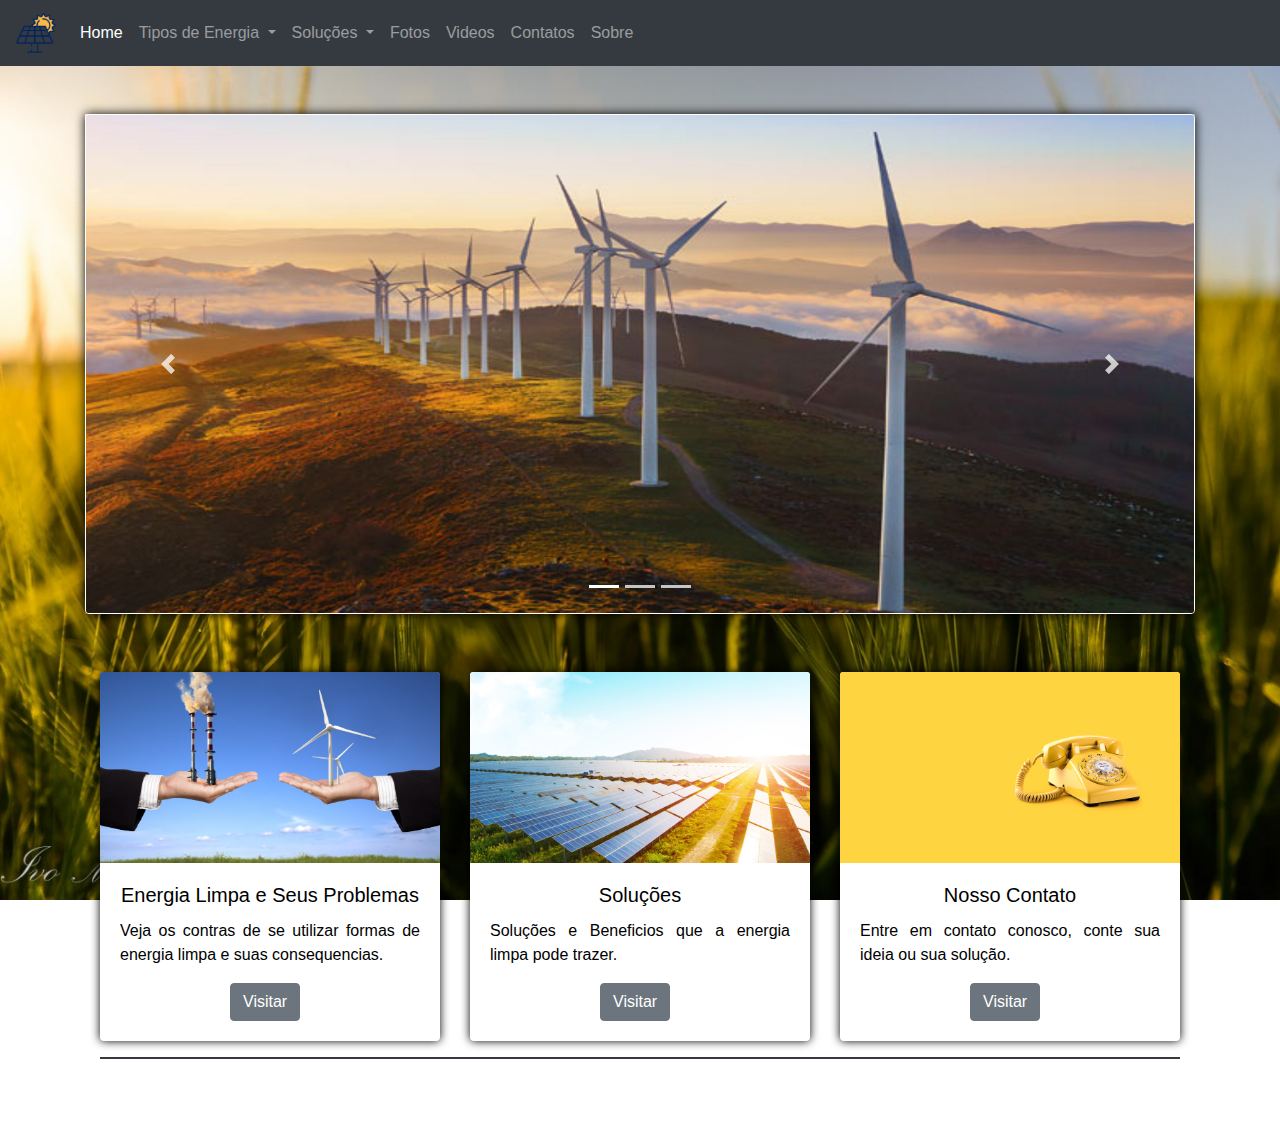
<file: index.html>
<!DOCTYPE html>
<html lang="pt-br">

<head>
  <meta charset="UTF-8">
  <meta name="description" content="Aqui você irá encontrar...">
  <meta name="keywords" content="Todos os Tipos de energia limpa">
  <link rel="stylesheet" href="css/bootstrap.min.css">

  <title>Energia Limpa e Acessível</title>

  <link rel="icon" href="imagens/energia.png">
  <link rel="stylesheet" type="text/css" href="css/estilo.css">
  
</head>

<body>
  <header>
    <nav class="navbar navbar-expand-lg navbar-dark bg-dark">

      <a class="navbar-brand" href="#">
        <img class="img_logo" src="imagens/energia.png" style="width:40px">
      </a>

      <button class="navbar-toggler" type="button" data-toggle="collapse" data-target="#conteudoNavbarSuportado"
        aria-controls="conteudoNavbarSuportado" aria-expanded="false" aria-label="Alterna navegação">
        <span class="navbar-toggler-icon"></span>
      </button>

      <div class="collapse navbar-collapse" id="conteudoNavbarSuportado">
        <ul class="navbar-nav mr-auto">
          <li class="nav-item active">
            <a class="nav-link" href="index.html">Home <span class="sr-only">(página atual)</span></a>
          </li>

          <li class="nav-item dropdown">
            <a class="nav-link dropdown-toggle" href="#" id="navbarDropdown" role="button" data-toggle="dropdown"
              aria-haspopup="true" aria-expanded="false">
              Tipos de Energia
            </a>
            <div class="dropdown-menu" aria-labelledby="navbarDropdown">
              <a class="dropdown-item" href="eolica.html">Eolica</a>
              <a class="dropdown-item" href="solar.html">Solar</a>
              <a class="dropdown-item" href="maremotriz.html">Maremotriz</a>
              <a class="dropdown-item" href="hidraulica.html">Hidraulica</a>
              <a class="dropdown-item" href="nuclear.html">Nuclear</a>
              <a class="dropdown-item" href="biogas.html">Biogás e Biocombustível</a>
            </div>
          </li>

          <li class="nav-item dropdown">
            <a class="nav-link dropdown-toggle" href="#" id="navbarDropdown" role="button" data-toggle="dropdown"
              aria-haspopup="true" aria-expanded="false">
              Soluções
            </a>
            <div class="dropdown-menu" aria-labelledby="navbarDropdown">
              <a class="dropdown-item" href="problemas.html">Problemas</a>
              <a class="dropdown-item" href="solucoes.html">Soluções Energia Limpa</a>
            </div>
          </li>

          <li class="nav-item">
            <a class="nav-link" href="fotos2.html">Fotos</a>
          </li>

          <li class="nav-item">
            <a class="nav-link" href="videos2.html">Videos</a>
          </li>

          <li class="nav-item">
            <a class="nav-link" href="contato.html">Contatos</a>
          </li>

          <li class="nav-item">
            <a class="nav-link" href="sobre.html">Sobre</a>
          </li>
        </ul>
      </div>
    </nav>
  </header>

  <br><br>
  <div class="container">
    <div class="container-fluid" >
      <div id="demo" class="carousel slide" data-ride="carousel">
        <ul class="carousel-indicators">
          <li data-target="#demo" data-slide-to="0" class="active"></li>
          <li data-target="#demo" data-slide-to="1"></li>
          <li data-target="#demo" data-slide-to="2"></li>
        </ul>

        <div id="carouselExampleIndicators" class="carousel slide" data-ride="carousel">
          <ol class="carousel-indicators">
            <li data-target="#carouselExampleIndicators" data-slide-to="0" class="active"></li>
            <li data-target="#carouselExampleIndicators" data-slide-to="1"></li>
            <li data-target="#carouselExampleIndicators" data-slide-to="2"></li>
          </ol>
          <div class="carousel-inner">
            <div class="carousel-item active">
              <img class="d-block w-100 rounded border border-white" src="imagens/eolica.jpg" alt="" title=""
                style="max-height: 500px">
            </div>
            <div class="carousel-item">
              <img class="d-block w-100 rounded border border-white" src="imagens/hidraulica.jpg" alt="" title=""
                style="max-height: 500px">
            </div>
            <div class="carousel-item">
              <img class="d-block w-100 rounded border border-white" src="imagens/solar.jpg" alt="" title=""
                style="max-height: 500px">
            </div>
          </div>
          <a class="carousel-control-prev" href="#carouselExampleIndicators" role="button" data-slide="prev">
            <span class="carousel-control-prev-icon" aria-hidden="true"></span>
            <span class="sr-only">Anterior</span>
          </a>
          <a class="carousel-control-next" href="#carouselExampleIndicators" role="button" data-slide="next">
            <span class="carousel-control-next-icon" aria-hidden="true"></span>
            <span class="sr-only">Próximo</span>
          </a>
        </div>

        <!-- Left and right controls -->
        <a class="carousel-control-prev" href="#demo" data-slide="prev">
          <span class="carousel-control-prev-icon"></span>
        </a>
        <a class="carousel-control-next" href="#demo" data-slide="next">
          <span class="carousel-control-next-icon"></span>
        </a>
      </div>
    </div>

    <br><br>

    <div class="container">
      <div class="card-deck">
        <div class="card" style="width: 18rem;">
          <img class="card-img-top" src="imagens/energia3.jpg" alt="Imagem de capa do card">
          <div class="card-body">
            <h5 class="card-title">Energia Limpa e Seus Problemas</h5>
            <p class="card-text">Veja os contras de se utilizar formas de energia limpa e suas consequencias.</p>

            <div class="row">
              <div class="col-sm-4"></div>
              <div class="col-sm-4">
                <a href="problemas.html" class="btn btn-secondary">Visitar</a>
              </div>
              <div class="col-sm-4"></div>
            </div>

          </div>
        </div>

        <div class="card" style="width: 18rem;">
          <img class="card-img-top" src="imagens/energia5.jfif" alt="Imagem de capa do card">
          <div class="card-body">
            <h5 class="card-title">Soluções</h5>
            <p class="card-text">Soluções e Beneficios que a energia limpa pode trazer.</p>

            <div class="row">
              <div class="col-sm-4"></div>
              <div class="col-sm-4">
                <a href="solucoes.html" class="btn btn-secondary">Visitar</a>
              </div>
              <div class="col-sm-4"></div>
            </div>

          </div>
        </div>

        <div class="card" style="width: 18rem;">
          <img class="card-img-top" src="imagens/contato1.jpg" alt="Imagem de capa do card">
          <div class="card-body">
            <h5 class="card-title">Nosso Contato</h5>
            <p class="card-text">Entre em contato conosco, conte sua ideia ou sua solução.</p>

            <div class="row">
              <div class="col-sm-4"></div>
              <div class="col-sm-4">
                <a href="contato.html" class="btn btn-secondary">Visitar</a>
              </div>
              <div class="col-sm-4"></div>
            </div>

          </div>
        </div>
      </div>

        <footer class="rodape">
          <hr class="line">
            <p>Desenvolvido pelo Grupo Streamarq - ENERGIA LIMPA E ACESSÍVEL</p>  
            <br>  
            <script src="js/jquery.js"></script>
            <script src="js/popper.js"></script>
            <script src="js/bootstrap.min.js"></script>        
        </footer>
    </div>
  </div>

</body>

</html>
</file>
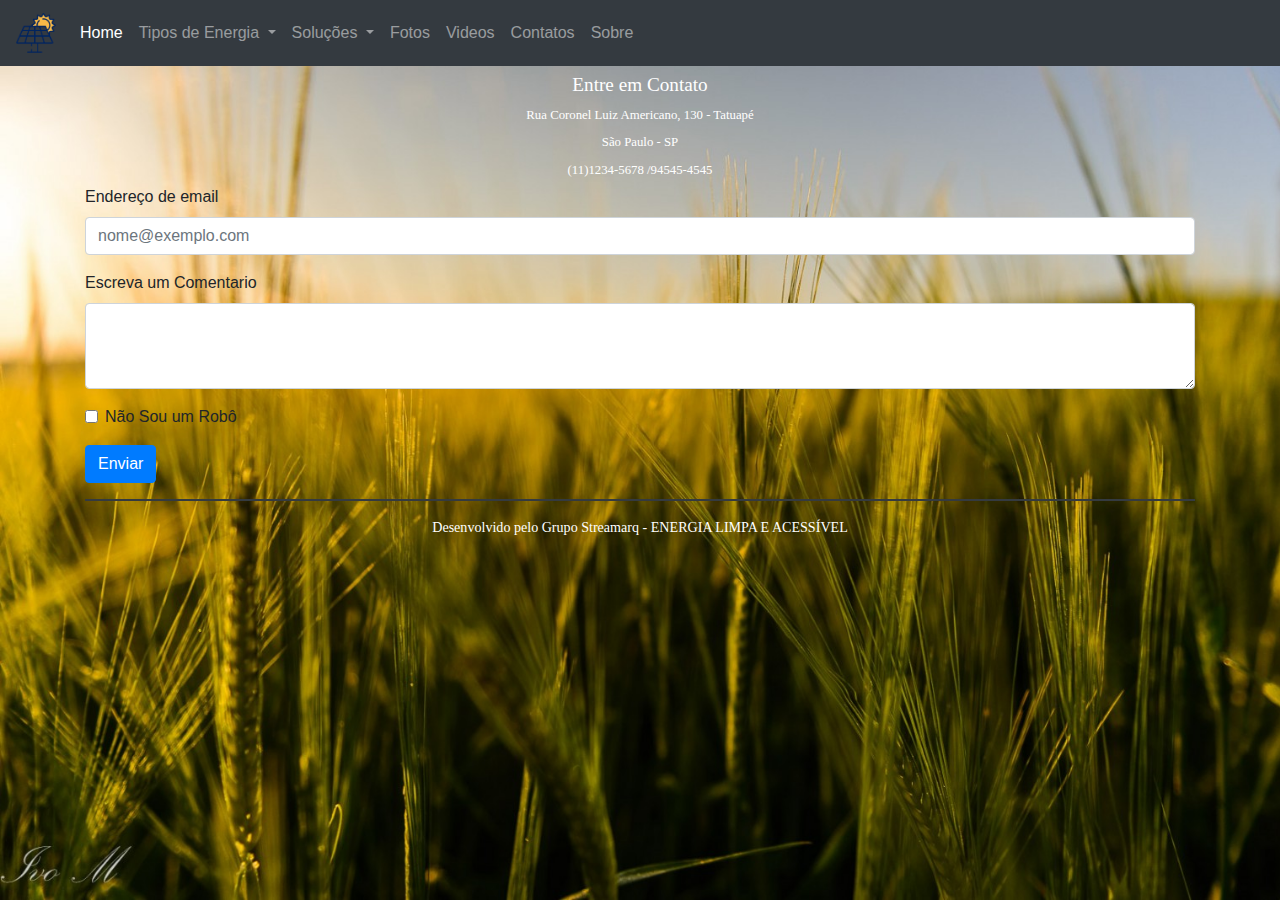
<file: contato.html>
<!DOCTYPE html>
<html lang="pt-br">

	<head>
		<meta charset="UTF-8">
		<meta name="description" content="Contato">
		<meta name="keywords" content="">
    <link rel="stylesheet" href="css/bootstrap.min.css">
    
		<title>Contato</title>

		<link rel="icon" href="imagens/energia.png">
    <link rel="stylesheet" type="text/css" href="css/estilo.css">
    <link rel="stylesheet" type="text/css" href="css/biogas.css">
  </head>
  
	<body>
    <header>
      <nav class="navbar navbar-expand-lg navbar-dark bg-dark">

        <a class="navbar-brand" href="#">
        <img class="img_logo" src="imagens/energia.png" style="width:40px">
        </a>

        <button class="navbar-toggler" type="button" data-toggle="collapse" data-target="#conteudoNavbarSuportado" aria-controls="conteudoNavbarSuportado" aria-expanded="false" aria-label="Alterna navegação">
        <span class="navbar-toggler-icon"></span>
        </button>
      
        <div class="collapse navbar-collapse" id="conteudoNavbarSuportado">
          <ul class="navbar-nav mr-auto">
            <li class="nav-item active">
              <a class="nav-link" href="index.html">Home <span class="sr-only">(página atual)</span></a>
            </li>
            
            <li class="nav-item dropdown">
              <a class="nav-link dropdown-toggle" href="#" id="navbarDropdown" role="button" data-toggle="dropdown" aria-haspopup="true" aria-expanded="false">
                Tipos de Energia
              </a>
              <div class="dropdown-menu" aria-labelledby="navbarDropdown">
                <a class="dropdown-item" href="eolica.html">Eolica</a>
                <a class="dropdown-item" href="solar.html">Solar</a>
                <a class="dropdown-item" href="maremotriz.html">Maremotriz</a>
                <a class="dropdown-item" href="hidraulica.html">Hidraulica</a>
                <a class="dropdown-item" href="nuclear.html">Nuclear</a>
                <a class="dropdown-item" href="biogas.html">Biogás e Biocombustível</a>
              </div>
            </li>

            <li class="nav-item dropdown">
                <a class="nav-link dropdown-toggle" href="#" id="navbarDropdown" role="button" data-toggle="dropdown" aria-haspopup="true" aria-expanded="false">
                  Soluções
                </a>
                <div class="dropdown-menu" aria-labelledby="navbarDropdown">
                  <a class="dropdown-item" href="problemas.html">Problemas</a>
                <a class="dropdown-item" href="solucoes.html">Soluções Energia Limpa</a>
                </div>
              </li>
            
            <li class="nav-item">
                <a class="nav-link" href="fotos2.html">Fotos</a>
            </li>

            <li class="nav-item">
                <a class="nav-link" href="videos2.html">Videos</a>
            </li>

            <li class="nav-item">
              <a class="nav-link" href="contato.html">Contatos</a>
            </li>

            <li class="nav-item">
              <a class="nav-link" href="sobre.html">Sobre</a>
            </li>
          </ul>
        </div>
      </nav>
    </header>

    <h4>Entre em Contato</h4>
    <h6>Rua Coronel Luiz Americano, 130 - Tatuapé</h6>
    <h6>São Paulo - SP</h6>
    <h6>(11)1234-5678 /94545-4545</h6>
    <form>
      <div class="container">
        <form>
          <div class="form-group">
            <label for="exampleFormControlInput1">Endereço de email</label>
            <input type="email" class="form-control" id="exampleFormControlInput1" placeholder="nome@exemplo.com">
          </div>

          <div class="form-group">
            <label for="exampleFormControlTextarea1">Escreva um Comentario</label>
            <textarea class="form-control" id="exampleFormControlTextarea1" rows="3"></textarea>
          </div>
          <div class="form-group form-check">
            <input type="checkbox" class="form-check-input" id="exampleCheck1">
            <label class="form-check-label" for="exampleCheck1">Não Sou um Robô</label>
          </div>
          <button type="submit" class="btn btn-primary">Enviar</button>
        </form>
    </form>
  
    <footer class="rodape">
        <hr class="line">
        <p>Desenvolvido pelo Grupo Streamarq - ENERGIA LIMPA E ACESSÍVEL</p>
        <script src="js/jquery.js"></script>
        <script src="js/popper.js"></script>
        <script src="js/bootstrap.min.js"></script>       
      </footer>
    
	</body>
</html>
</file>
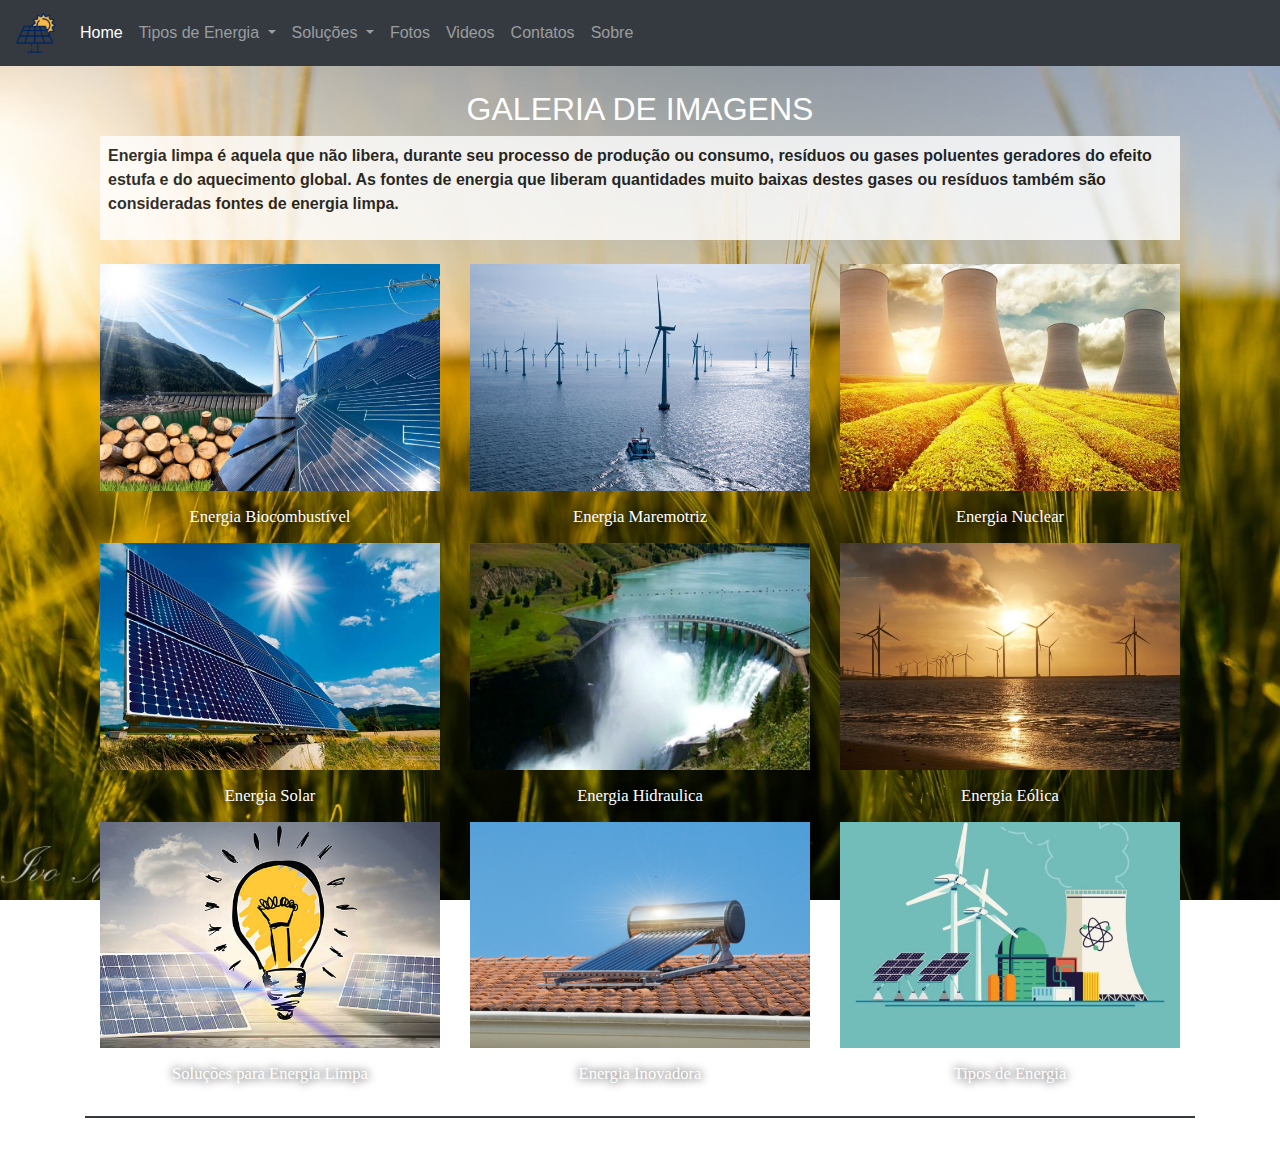
<file: fotos2.html>
<!DOCTYPE html>
<html lang="pt-br">

<head>
  <meta charset="UTF-8">
  <meta name="description" content="ENERGIA LIMPA E ACESSÍVEL">
  <meta name="keywords" content="">
  <link rel="stylesheet" href="css/bootstrap.min.css">

  <title>ENERGIA LIMPA E ACESSÍVEL</title>

  <link rel="icon" href="imagens/energia.png">
  <link rel="stylesheet" type="text/css" href="css/estilo.css">
</head>

<body>
  <header>
    <nav class="navbar navbar-expand-lg navbar-dark bg-dark">

      <a class="navbar-brand" href="#">
        <img class="img_logo" src="imagens/energia.png" style="width:40px">
      </a>

      <button class="navbar-toggler" type="button" data-toggle="collapse" data-target="#conteudoNavbarSuportado"
        aria-controls="conteudoNavbarSuportado" aria-expanded="false" aria-label="Alterna navegação">
        <span class="navbar-toggler-icon"></span>
      </button>

      <div class="collapse navbar-collapse" id="conteudoNavbarSuportado">
        <ul class="navbar-nav mr-auto">
          <li class="nav-item active">
            <a class="nav-link" href="index.html">Home <span class="sr-only">(página atual)</span></a>
          </li>

          <li class="nav-item dropdown">
            <a class="nav-link dropdown-toggle" href="#" id="navbarDropdown" role="button" data-toggle="dropdown"
              aria-haspopup="true" aria-expanded="false">
              Tipos de Energia
            </a>
            <div class="dropdown-menu" aria-labelledby="navbarDropdown">
              <a class="dropdown-item" href="eolica.html">Eolica</a>
              <a class="dropdown-item" href="solar.html">Solar</a>
              <a class="dropdown-item" href="maremotriz.html">Maremotriz</a>
              <a class="dropdown-item" href="hidraulica.html">Hidraulica</a>
              <a class="dropdown-item" href="nuclear.html">Nuclear</a>
              <a class="dropdown-item" href="biogas.html">Biogás e Biocombustível</a>
          </li>

          <li class="nav-item dropdown">
            <a class="nav-link dropdown-toggle" href="#" id="navbarDropdown" role="button" data-toggle="dropdown"
              aria-haspopup="true" aria-expanded="false">
              Soluções
            </a>
            <div class="dropdown-menu" aria-labelledby="navbarDropdown">
              <a class="dropdown-item" href="problemas.html">Problemas</a>
              <a class="dropdown-item" href="solucoes.html">Soluções Energia Limpa</a>
            </div>
          </li>

          <li class="nav-item">
            <a class="nav-link" href="fotos2.html">Fotos</a>
          </li>

          <li class="nav-item">
            <a class="nav-link" href="videos2.html">Videos</a>
          </li>

          <li class="nav-item">
            <a class="nav-link" href="contato.html">Contatos</a>
          </li>

          <li class="nav-item">
            <a class="nav-link" href="sobre.html">Sobre</a>
          </li>
        </ul>
      </div>
    </nav>
  </header>

  <br>

  <div class="container">
    <div class="container">
      <h2 class="text-center">GALERIA DE IMAGENS</h2>
      <span class="d-block p-2 bg-white text-black boards">

        <p>
          <b>
            Energia limpa é aquela que não libera, durante seu processo de produção ou consumo, resíduos ou gases
            poluentes geradores do efeito estufa e do aquecimento global. As fontes de energia que liberam quantidades
            muito
            baixas destes gases ou resíduos também são consideradas fontes de energia limpa.
          </b>
        </p>

      </span>
      <br>
      <div class="row">
        <div class="col-md-4">
          <div class="thumbnail">

            <img src="imagens/energia_biocombustivel.jpg" alt="Lights" style="width:100%">
            <div class="caption">

              <p>
                <h3 id="foto">Energia Biocombustível</h3>
              </p>
            </div>

          </div>
        </div>
        <div class="col-md-4">
          <div class="thumbnail">

            <img src="imagens/energia_maremotriz.jpg" alt="Nature" style="width:100%">
            <div class="caption">
              <p>
                <h3 id="foto">Energia Maremotriz</h3>
              </p>

            </div>

          </div>
        </div>
        <div class="col-md-4">
          <div class="thumbnail">

            <img src="imagens/energia_nuclear.jpg" alt="Fjords" style="width:100%">
            <div class="caption">
              <p>
                <h3 id="foto">Energia Nuclear</h3>
              </p>

            </div>
          </div>
        </div>
      </div>
    </div>


    <div class="container">

      <div class="row">
        <div class="col-md-4">
          <div class="thumbnail">

            <img src="imagens/energia_solar.jpg" alt="Lights" style="width:100%">
            <div class="caption">
              <p>
                <h3 id="foto">Energia Solar</h3>
              </p>

            </div>

          </div>
        </div>
        <div class="col-md-4">
          <div class="thumbnail">

            <img src="imagens/energia_hidraulica.jpg" alt="Nature" style="width:100%">
            <div class="caption">
              <p>
                <h3 id="foto">Energia Hidraulica</h3>
              </p>

            </div>

          </div>
        </div>
        <div class="col-md-4">
          <div class="thumbnail">

            <img src="imagens/eolica_galeria.jpg" alt="Fjords" style="width:100%">
            <div class="caption">
              <p>
                <h3 id="foto">Energia Eólica</h3>
              </p>

            </div>
          </div>
        </div>
      </div>
    </div>


    <div class="container">
      <div class="row">
        <div class="col-md-4">
          <div class="thumbnail">

            <img src="imagens/energia_1.jpg" alt="Lights" style="width:100%">
            <div class="caption">
              <p>
                <h3 id="foto">Soluções para Energia Limpa</h3>
              </p>

            </div>

          </div>
        </div>

        <div class="col-md-4">
          <div class="thumbnail">

            <img src="imagens/energia_2.png" alt="Nature" style="width:100%">
            <div class="caption">
              <p>
                <h3 id="foto">Energia Inovadora</h3>
              </p>

            </div>

          </div>
        </div>

        <div class="col-md-4">
          <div class="thumbnail">

            <img src="imagens/energia_3.jpeg" alt="Fjords" style="width:100%">
            <div class="caption">
              <p>
                <h3 id="foto">Tipos de Energia</h3>
              </p>
            </div>
          </div>
        </div>
      </div>
    </div>

    <footer>
      <hr class="line">
      <p>Desenvolvido pelo Grupo Streamarq - ENERGIA LIMPA E ACESSÍVEL</p>
      <script src="js/jquery.js"></script>
      <script src="js/popper.js"></script>
      <script src="js/bootstrap.min.js"></script>
    </footer>
  </div>

</body>

</html>
</file>
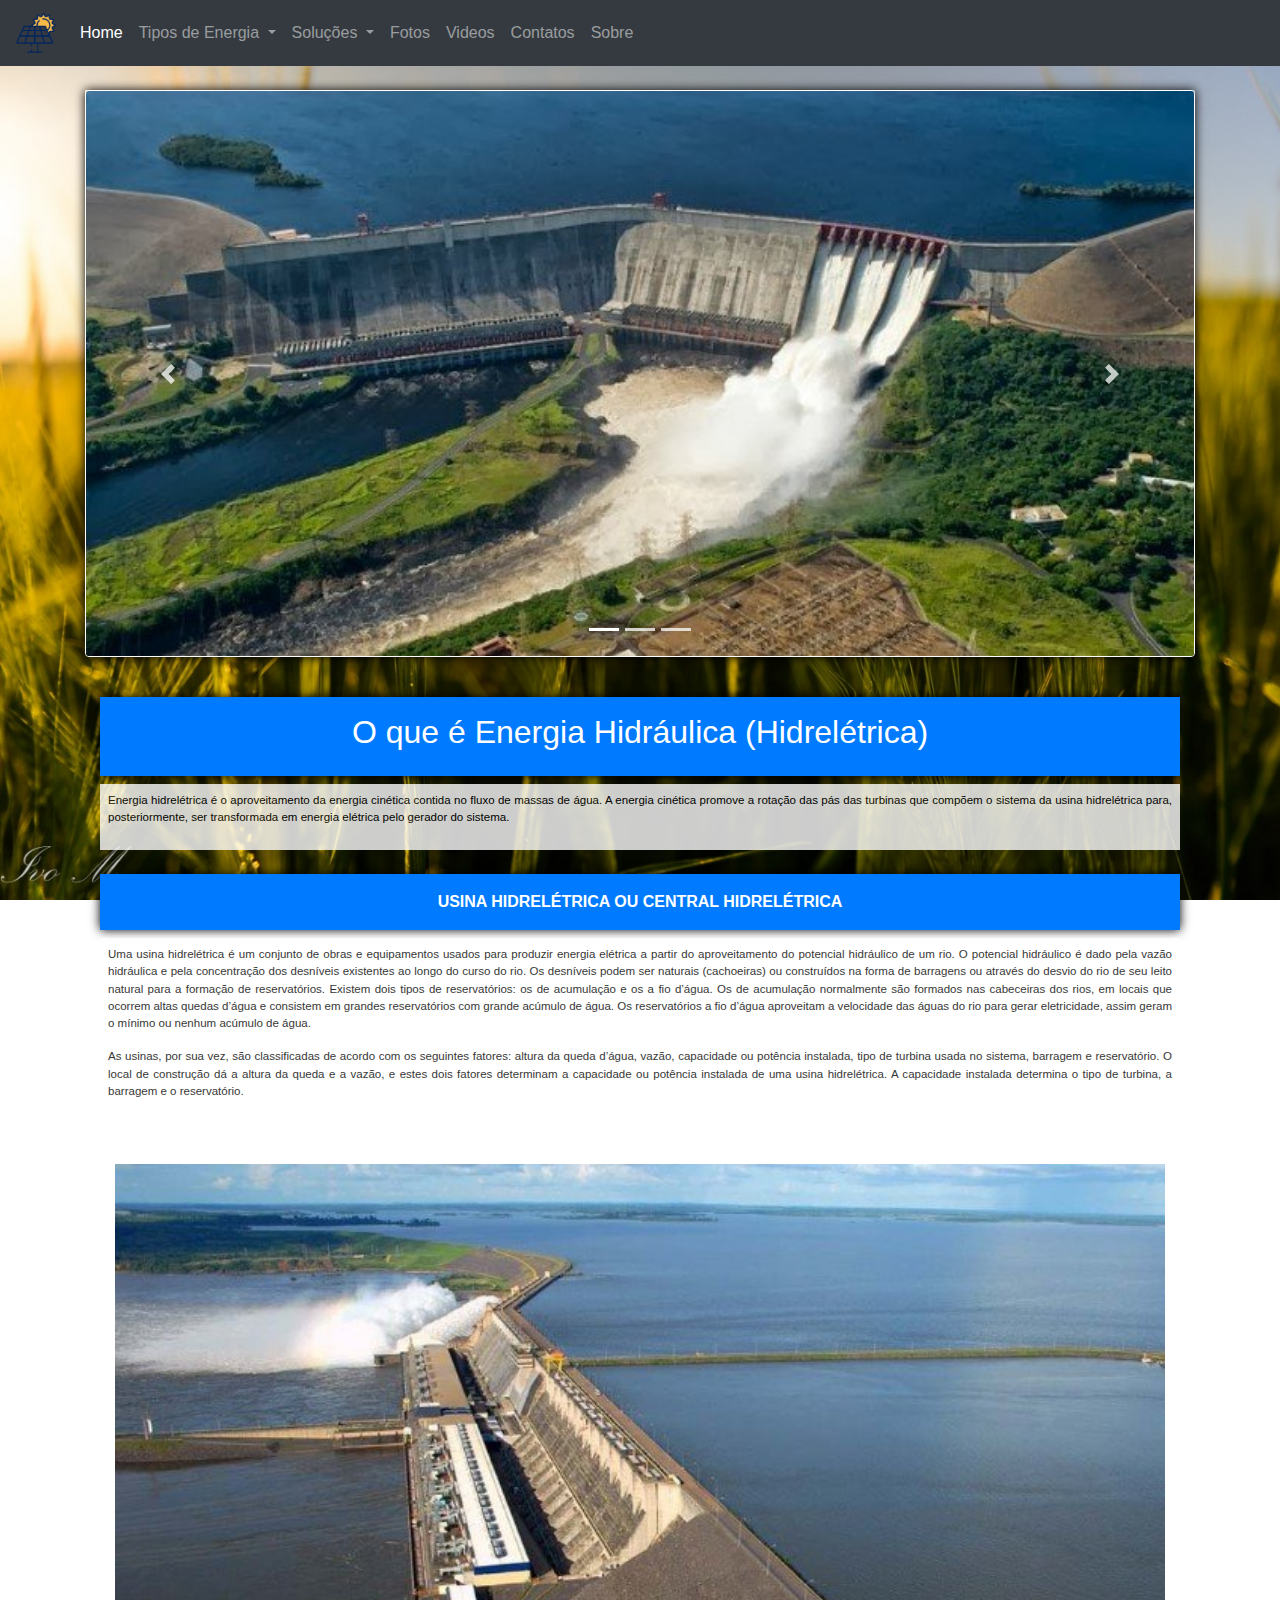
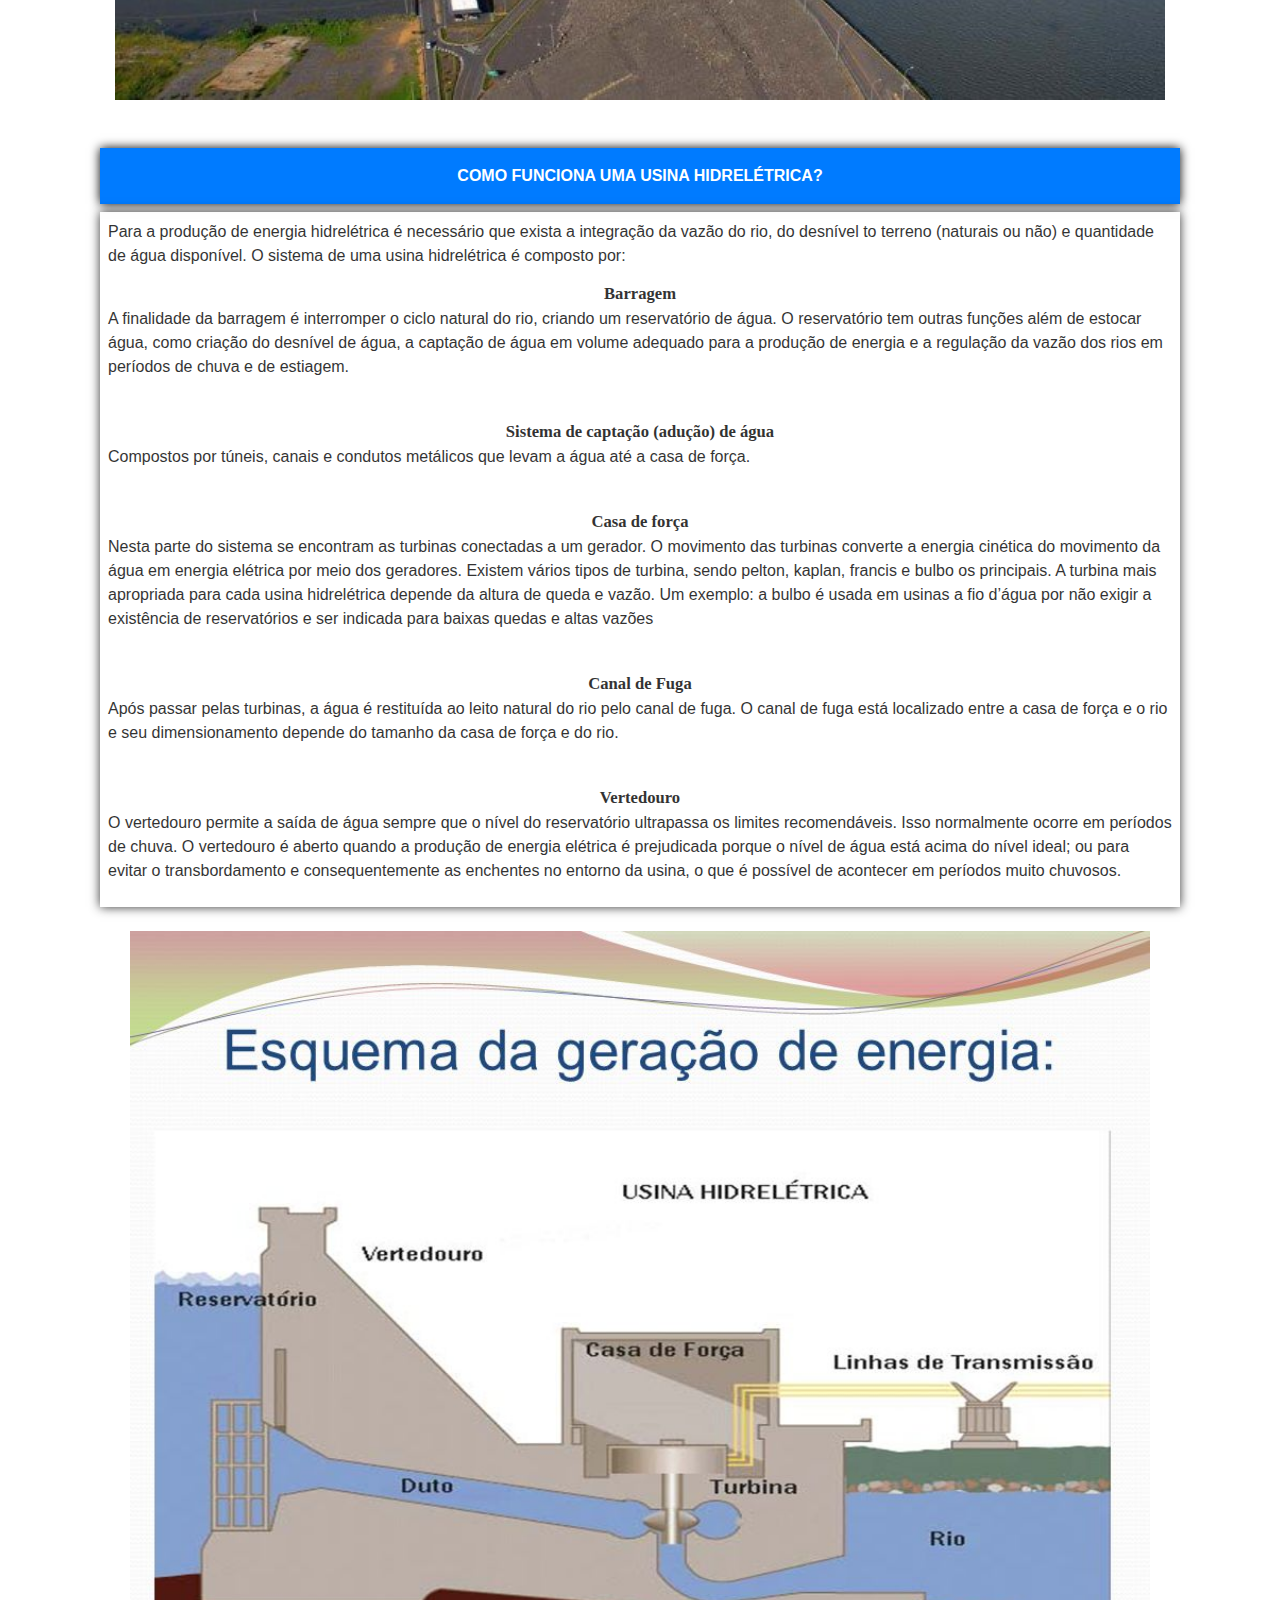
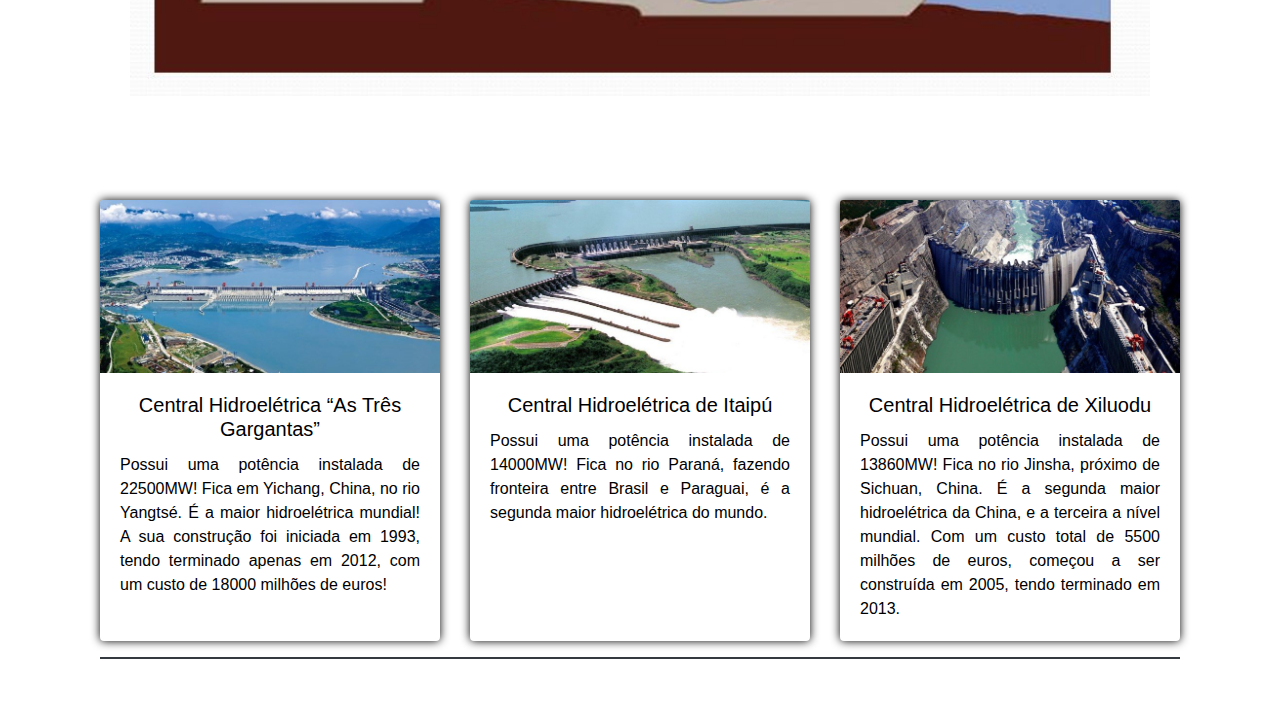
<file: hidraulica.html>
<!DOCTYPE html>
<html lang="pt-br">

<head>
  <meta charset="UTF-8">
  <meta name="description" content="ENERGIA LIMPA E ACESSÍVEL">
  <meta name="keywords" content="">
  <link rel="stylesheet" href="css/bootstrap.min.css">

  <title>ENERGIA LIMPA E ACESSÍVEL</title>

  <link rel="icon" href="imagens/energia.png">
  <link rel="stylesheet" type="text/css" href="css/estilo.css">
</head>

<body>
  <header>

    <nav class="navbar navbar-expand-lg navbar-dark bg-dark">

      <a class="navbar-brand" href="#">
        <img class="img_logo" src="imagens/energia.png" style="width:40px">
      </a>

      <button class="navbar-toggler" type="button" data-toggle="collapse" data-target="#conteudoNavbarSuportado"
        aria-controls="conteudoNavbarSuportado" aria-expanded="false" aria-label="Alterna navegação">
        <span class="navbar-toggler-icon"></span>
      </button>

      <div class="collapse navbar-collapse" id="conteudoNavbarSuportado">
        <ul class="navbar-nav mr-auto">
          <li class="nav-item active">
            <a class="nav-link" href="index.html">Home <span class="sr-only">(página atual)</span></a>
          </li>

          <li class="nav-item dropdown">
            <a class="nav-link dropdown-toggle" href="#" id="navbarDropdown" role="button" data-toggle="dropdown"
              aria-haspopup="true" aria-expanded="false">
              Tipos de Energia
            </a>
            <div class="dropdown-menu" aria-labelledby="navbarDropdown">
              <a class="dropdown-item" href="eolica.html">Eolica</a>
              <a class="dropdown-item" href="solar.html">Solar</a>
              <a class="dropdown-item" href="maremotriz.html">Maremotriz</a>
              <a class="dropdown-item" href="hidraulica.html">Hidraulica</a>
              <a class="dropdown-item" href="nuclear.html">Nuclear</a>
              <a class="dropdown-item" href="biogas.html">Biogás e Biocombustível</a>
            </div>
          </li>

          <li class="nav-item dropdown">
            <a class="nav-link dropdown-toggle" href="#" id="navbarDropdown" role="button" data-toggle="dropdown"
              aria-haspopup="true" aria-expanded="false">
              Soluções
            </a>
            <div class="dropdown-menu" aria-labelledby="navbarDropdown">
              <a class="dropdown-item" href="problemas.html">Problemas</a>
              <a class="dropdown-item" href="solucoes.html">Soluções Energia Limpa</a>
            </div>
          </li>

          <li class="nav-item">
            <a class="nav-link" href="fotos2.html">Fotos</a>
          </li>

          <li class="nav-item">
            <a class="nav-link" href="videos2.html">Videos</a>
          </li>

          <li class="nav-item">
            <a class="nav-link" href="contato.html">Contatos</a>
          </li>

          <li class="nav-item">
            <a class="nav-link" href="sobre.html">Sobre</a>
          </li>
        </ul>
      </div>
    </nav>
  </header>

  <br>

  <div class="container">

    <div class="container-fluid">
      <div id="demo" class="carousel slide" data-ride="carousel">
        <!-- Indicators -->
        <ul class="carousel-indicators">
          <li data-target="#demo" data-slide-to="0" class="active"></li>
          <li data-target="#demo" data-slide-to="1"></li>
          <li data-target="#demo" data-slide-to="2"></li>
        </ul>

        <div id="carouselExampleIndicators" class="carousel slide" data-ride="carousel">
          <ol class="carousel-indicators">
            <li data-target="#carouselExampleIndicators" data-slide-to="0" class="active"></li>
            <li data-target="#carouselExampleIndicators" data-slide-to="1"></li>
            <li data-target="#carouselExampleIndicators" data-slide-to="2"></li>
          </ol>
          <div class="carousel-inner">
            <div class="carousel-item active">
              <img class="d-block w-100 rounded border border-white" src="imagens/hidro1.jpg" alt="" title=""
                style="max-height: 600px">
            </div>
            <div class="carousel-item">
              <img class="d-block w-100 rounded border border-white" src="imagens/hidro2.jpg" alt="" title=""
                style="max-height: 600px">
            </div>
            <div class="carousel-item">
              <img class="d-block w-100 rounded border border-white" src="imagens/hidro3.jpg" alt="" title=""
                style="max-height: 600px">
            </div>
          </div>
          <a class="carousel-control-prev" href="#carouselExampleIndicators" role="button" data-slide="prev">
            <span class="carousel-control-prev-icon" aria-hidden="true"></span>
            <span class="sr-only">Anterior</span>
          </a>
          <a class="carousel-control-next" href="#carouselExampleIndicators" role="button" data-slide="next">
            <span class="carousel-control-next-icon" aria-hidden="true"></span>
            <span class="sr-only">Próximo</span>
          </a>
        </div>

        <!-- Left and right controls -->
        <a class="carousel-control-prev" href="#demo" data-slide="prev">
          <span class="carousel-control-prev-icon"></span>
        </a>
        <a class="carousel-control-next" href="#demo" data-slide="next">
          <span class="carousel-control-next-icon"></span>
        </a>
      </div>
    </div>

    <p> </p>
    <br>

    <div class="container">
      <div class="row">
        <div class="col">
          <div class="p-3 mb-2 bg-primary text-white text-center">
            <h2 class="text-center">O que é Energia Hidráulica (Hidrelétrica)</h2>
          </div>

          <span class="d-block p-2 bg-white text-black boards">
            <p id="letter">
              Energia hidrelétrica é o aproveitamento da energia cinética contida no fluxo de massas de água. A energia
              cinética promove a rotação das pás das turbinas que compõem o sistema da usina hidrelétrica para,
              posteriormente, ser transformada em energia elétrica pelo gerador do sistema.
            </p>
          </span>
        </div>
      </div>
    </div>

    <br>

    <div class="container">
      <div class="row">
        <div class="col">
          <div class="p-3 mb-2 bg-primary text-white text-center">
            <B>USINA HIDRELÉTRICA OU CENTRAL HIDRELÉTRICA</B>
          </div>

          <span class="d-block p-2 bg-white text-black boards">

            <p id="letter">Uma usina hidrelétrica é um conjunto de obras e equipamentos usados para produzir energia
              elétrica a partir do aproveitamento do potencial hidráulico de um rio. O potencial hidráulico é dado pela
              vazão hidráulica e pela concentração dos desníveis existentes ao longo do curso do rio. Os desníveis podem
              ser naturais (cachoeiras) ou construídos na forma de barragens ou através do desvio do rio de seu leito
              natural para a formação de reservatórios. Existem dois tipos de reservatórios: os de acumulação e os a fio
              d’água. Os de acumulação normalmente são formados nas cabeceiras dos rios, em locais que ocorrem altas
              quedas d’água e consistem em grandes reservatórios com grande acúmulo de água. Os reservatórios a fio
              d’água aproveitam a velocidade das águas do rio para gerar eletricidade, assim geram o mínimo ou nenhum
              acúmulo de água.
            </p>

            <p id="letter">
              As usinas, por sua vez, são classificadas de acordo com os seguintes fatores: altura da queda d’água,
              vazão, capacidade ou potência instalada, tipo de turbina usada no sistema, barragem e reservatório. O
              local de construção dá a altura da queda e a vazão, e estes dois fatores determinam a capacidade ou
              potência instalada de uma usina hidrelétrica. A capacidade instalada determina o tipo de turbina, a
              barragem e o reservatório.
            </p>
          </span>
        </div>
      </div>

      <br>

      <p>

      </p>

      <div class="row">
        <figure class="figure col-sm">
          <img src="imagens/hidro4.jpg" class="figure-img img-fluid col-sm-12"
            alt="Imagem de um quadrado genérico com bordas arredondadas, em uma figure." style="max-height: 100%;">
        </figure>
      </div>
      <br>

      <div class="container">
        <div class="row">
          <div class="col-">

            <div class="p-3 mb-2 bg-primary text-white text-center">
              <b>COMO FUNCIONA UMA USINA HIDRELÉTRICA?</b>
            </div>
            <span class="d-block p-2 bg-white text-black boards" id="d-block">
              <p>
                  Para a produção de energia hidrelétrica é necessário que exista a integração da vazão do rio, do desnível to terreno (naturais ou não) e quantidade de água disponível. O sistema de uma usina hidrelétrica é composto por:
              </p>


              <h3>
                <b>Barragem</b>
              </h3>

              <p>
                A finalidade da barragem é interromper o ciclo natural do rio, criando um reservatório de água. O reservatório tem outras funções além de estocar água, como criação do desnível de água, a captação de água em volume adequado para a produção de energia e a regulação da vazão dos rios em períodos de chuva e de estiagem.
              </p>

              <br>

              <h3>
                  <b>Sistema de captação (adução) de água</b>
              </h3>

              <p>                
                  Compostos por túneis, canais e condutos metálicos que levam a água até a casa de força.
              </p>

              <br>

              <h3>
                <b>Casa de força</b>
              </h3>

              <p>
                Nesta parte do sistema se encontram as turbinas conectadas a um gerador. O movimento das turbinas converte a energia cinética do movimento da água em energia elétrica por meio dos geradores. Existem vários tipos de turbina, sendo pelton, kaplan, francis e bulbo os principais. A turbina mais apropriada para cada usina hidrelétrica depende da altura de queda e vazão. Um exemplo: a bulbo é usada em usinas a fio d’água por não exigir a existência de reservatórios e ser indicada para baixas quedas e altas vazões
              </p>

              <br>

              <h3>
                <b>
                  Canal de Fuga
                </b>
              </h3>

              <p>
                Após passar pelas turbinas, a água é restituída ao leito natural do rio pelo canal de fuga. O canal de fuga está localizado entre a casa de força e o rio e seu dimensionamento depende do tamanho da casa de força e do rio.
              </p>

              <br>

              <h3>
                <b>Vertedouro</b>
              </h3>

              <p>
                O vertedouro permite a saída de água sempre que o nível do reservatório ultrapassa os limites recomendáveis. Isso normalmente ocorre em períodos de chuva. O vertedouro é aberto quando a produção de energia elétrica é prejudicada porque o nível de água está acima do nível ideal; ou para evitar o transbordamento e consequentemente as enchentes no entorno da usina, o que é possível de acontecer em períodos muito chuvosos.
              </p>
            </span>
          </div>
        </div>
        
        <br>

        <div class="row">
          <figure class="figure col-sm-12">
            <img src="imagens/hidroesquema.jpg" class="figure-img img-fluid rounded col-sm-12" alt="Imagem de um quadrado genérico com bordas arredondadas, em uma figure." style= "max-height: 100%">
            <figcaption class="figure-caption text-center"></figcaption>
          </figure>
        </div>
      </div>
      <p>
        <p>

        </p>
      </p>

      <h2 class="text-center">As maiores centrais hidroelétricas do mundo</h2>

      <p>
        <p>

        </p>
      </p>


      <div class="card-deck">
        <div class="card">
          <img class="card-img-top" src="imagens/hidro_tresgargantas.jpg" alt="Imagem de capa do card">
          <div class="card-body">
            <h5 class="card-title">Central Hidroelétrica “As Três Gargantas”</h5>
            <p class="card-text">Possui uma potência instalada de 22500MW! Fica em Yichang, China, no rio Yangtsé. É a
              maior hidroelétrica mundial!
              A sua construção foi iniciada em 1993, tendo terminado apenas em 2012, com um custo de 18000 milhões de
              euros!</p>
          </div>

        </div>
        <div class="card">
          <img class="card-img-top" src="imagens/hidro_itaipu.jpg" alt="Imagem de capa do card">
          <div class="card-body">
            <h5 class="card-title">Central Hidroelétrica de Itaipú</h5>
            <p class="card-text">Possui uma potência instalada de 14000MW! Fica no rio Paraná, fazendo fronteira entre
              Brasil e Paraguai, é a
              segunda maior hidroelétrica do mundo.</p>
          </div>

        </div>
        <div class="card">
          <img class="card-img-top" src="imagens/hidro_xiluodu.jpg" alt="Imagem de capa do card">
          <div class="card-body">
            <h5 class="card-title">Central Hidroelétrica de Xiluodu</h5>
            <p class="card-text">Possui uma potência instalada de 13860MW! Fica no rio Jinsha, próximo de Sichuan,
              China. É a segunda maior hidroelétrica
              da China, e a terceira a nível mundial. Com um custo total de 5500 milhões de euros, começou a ser
              construída
              em 2005, tendo terminado em 2013.</p>
          </div>


        </div>
      </div>

      <footer class="rodape">
          <hr class="line">
          <p>Desenvolvido pelo Grupo Streamarq - ENERGIA LIMPA E ACESSÍVEL</p>
          <script src="js/jquery.js"></script>
          <script src="js/popper.js"></script>
          <script src="js/bootstrap.min.js"></script>
        </footer>
    </div>
  </div>
</body>

</html>
</file>
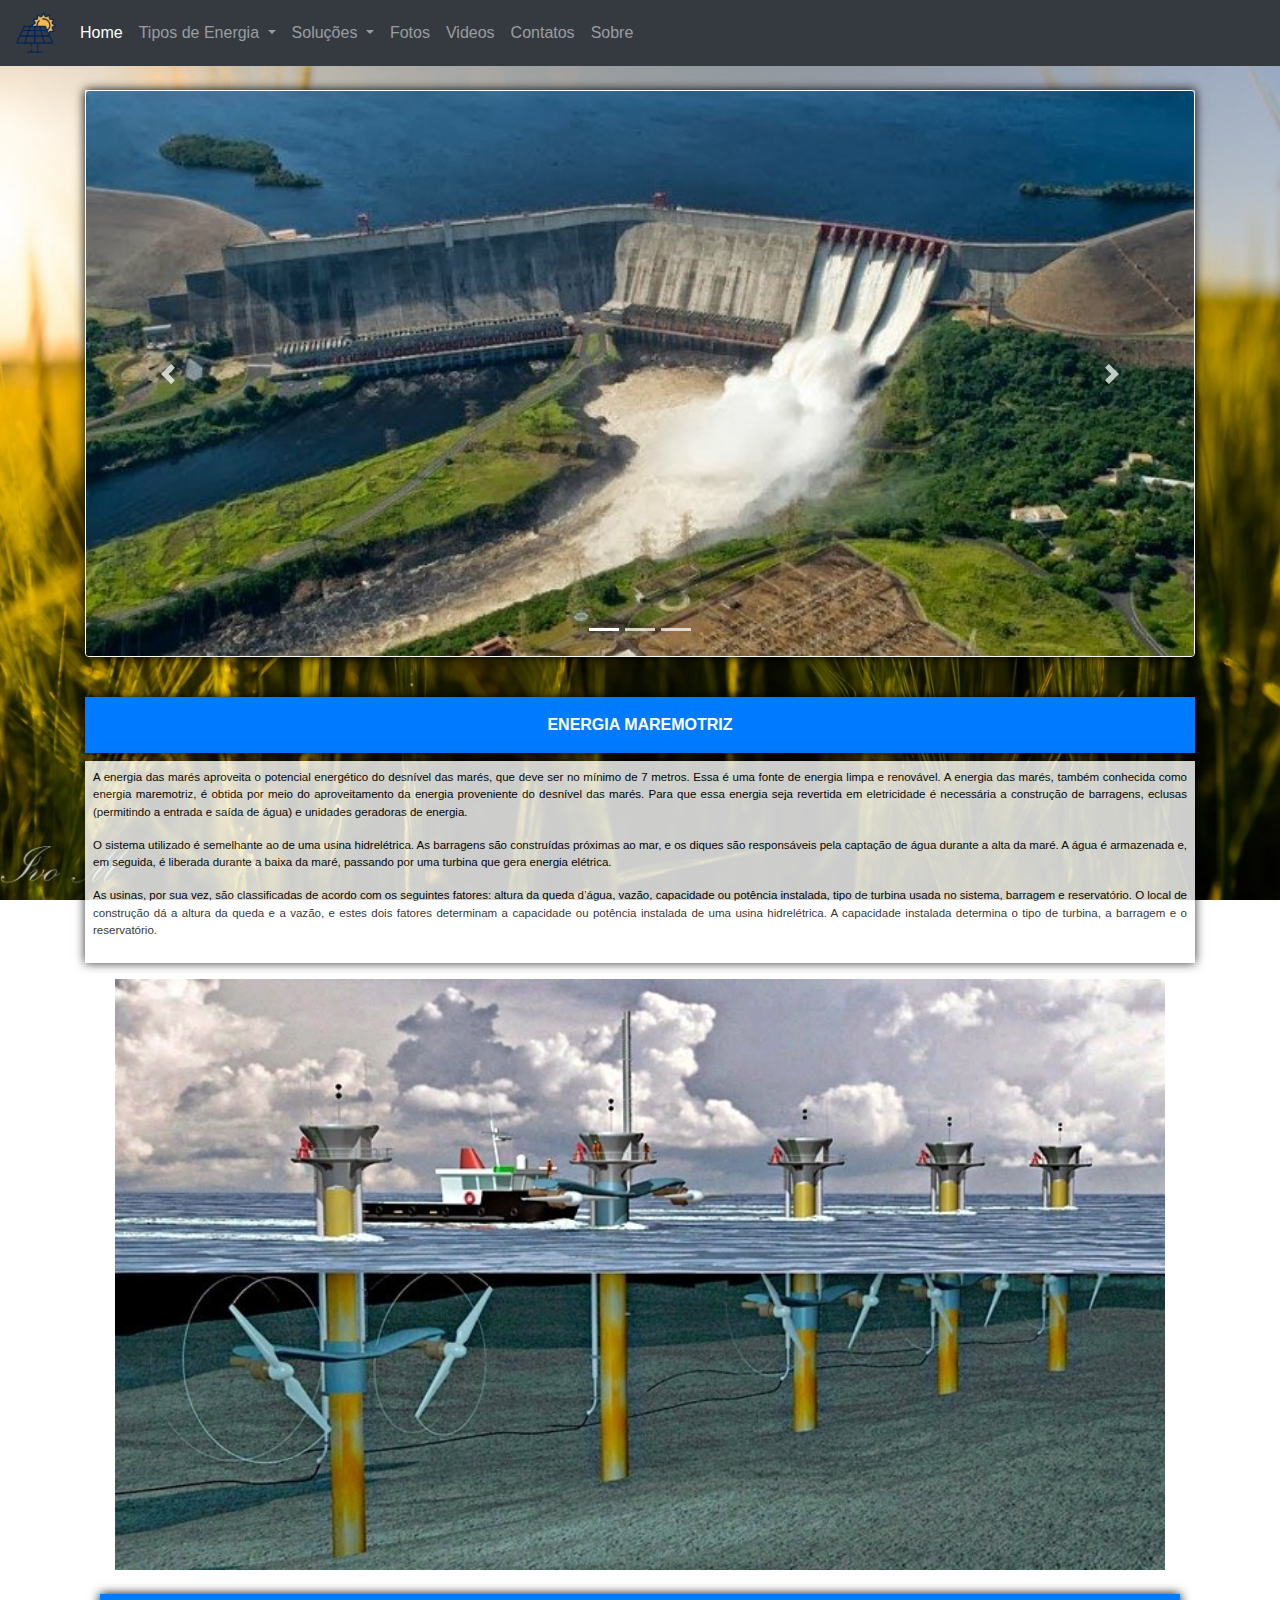
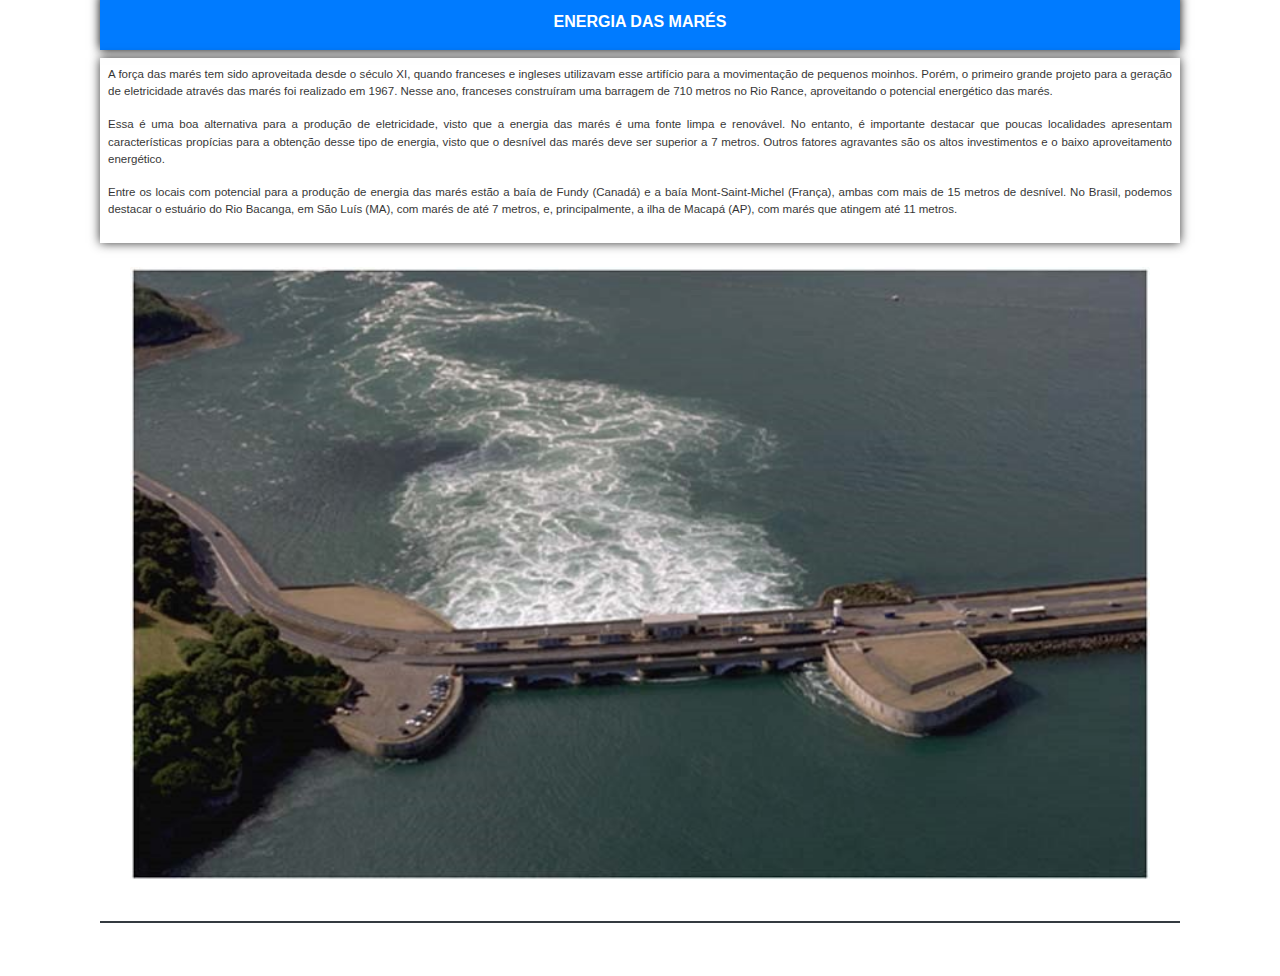
<file: maremotriz.html>
<!DOCTYPE html>
<html lang="pt-br">

<head>
    <meta charset="UTF-8">
    <meta name="description" content="ENERGIA LIMPA E ACESSÍVEL">
    <meta name="keywords" content="">
    <link rel="stylesheet" href="css/bootstrap.min.css">

    <title>ENERGIA LIMPA E ACESSÍVEL</title>

    <link rel="icon" href="imagens/energia.png">
    <link rel="stylesheet" type="text/css" href="css/estilo.css">
</head>

<body>
    <header>

        <nav class="navbar navbar-expand-lg navbar-dark bg-dark">

            <a class="navbar-brand" href="#">
                <img class="img_logo" src="imagens/energia.png" style="width:40px">
            </a>

            <button class="navbar-toggler" type="button" data-toggle="collapse" data-target="#conteudoNavbarSuportado"
                aria-controls="conteudoNavbarSuportado" aria-expanded="false" aria-label="Alterna navegação">
                <span class="navbar-toggler-icon"></span>
            </button>

            <div class="collapse navbar-collapse" id="conteudoNavbarSuportado">
                <ul class="navbar-nav mr-auto">
                    <li class="nav-item active">
                        <a class="nav-link" href="index.html">Home <span class="sr-only">(página atual)</span></a>
                    </li>

                    <li class="nav-item dropdown">
                        <a class="nav-link dropdown-toggle" href="#" id="navbarDropdown" role="button"
                            data-toggle="dropdown" aria-haspopup="true" aria-expanded="false">
                            Tipos de Energia
                        </a>
                        <div class="dropdown-menu" aria-labelledby="navbarDropdown">
                            <a class="dropdown-item" href="eolica.html">Eolica</a>
                            <a class="dropdown-item" href="solar.html">Solar</a>
                            <a class="dropdown-item" href="maremotriz.html">Maremotriz</a>
                            <a class="dropdown-item" href="hidraulica.html">Hidraulica</a>
                            <a class="dropdown-item" href="nuclear.html">Nuclear</a>
                            <a class="dropdown-item" href="biogas.html">Biogás e Biocombustível</a>
                        </div>
                    </li>

                    <li class="nav-item dropdown">
                        <a class="nav-link dropdown-toggle" href="#" id="navbarDropdown" role="button"
                            data-toggle="dropdown" aria-haspopup="true" aria-expanded="false">
                            Soluções
                        </a>
                        <div class="dropdown-menu" aria-labelledby="navbarDropdown">
                            <a class="dropdown-item" href="problemas.html">Problemas</a>
                            <a class="dropdown-item" href="solucoes.html">Soluções Energia Limpa</a>
                        </div>
                    </li>

                    <li class="nav-item">
                        <a class="nav-link" href="fotos2.html">Fotos</a>
                    </li>

                    <li class="nav-item">
                        <a class="nav-link" href="videos2.html">Videos</a>
                    </li>

                    <li class="nav-item">
                        <a class="nav-link" href="contato.html">Contatos</a>
                    </li>

                    <li class="nav-item">
                        <a class="nav-link" href="sobre.html">Sobre</a>
                    </li>
                </ul>
            </div>
        </nav>
    </header>

    <br>

    <div class="container">

        <div class="container-fluid">
            <div id="demo" class="carousel slide" data-ride="carousel">
                <!-- Indicators -->
                <ul class="carousel-indicators">
                    <li data-target="#demo" data-slide-to="0" class="active"></li>
                    <li data-target="#demo" data-slide-to="1"></li>
                    <li data-target="#demo" data-slide-to="2"></li>
                </ul>

                <div id="carouselExampleIndicators" class="carousel slide" data-ride="carousel">
                    <ol class="carousel-indicators">
                        <li data-target="#carouselExampleIndicators" data-slide-to="0" class="active"></li>
                        <li data-target="#carouselExampleIndicators" data-slide-to="1"></li>
                        <li data-target="#carouselExampleIndicators" data-slide-to="2"></li>
                    </ol>
                    <div class="carousel-inner">
                        <div class="carousel-item active">
                            <img class="d-block w-100 rounded border border-white" src="imagens/hidro1.jpg" alt=""
                                title="" style="max-width: 100%">
                        </div>
                        <div class="carousel-item">
                            <img class="d-block w-100 rounded border border-white" src="imagens/hidro2.jpg" alt=""
                                title="" style="max-width: 100%">
                        </div>
                        <div class="carousel-item">
                            <img class="d-block w-100 rounded border border-white" src="imagens/hidro4.jpg" alt=""
                                title="" style="max-width: 100%">
                        </div>
                    </div>
                    <a class="carousel-control-prev" href="#carouselExampleIndicators" role="button" data-slide="prev">
                        <span class="carousel-control-prev-icon" aria-hidden="true"></span>
                        <span class="sr-only">Anterior</span>
                    </a>
                    <a class="carousel-control-next" href="#carouselExampleIndicators" role="button" data-slide="next">
                        <span class="carousel-control-next-icon" aria-hidden="true"></span>
                        <span class="sr-only">Próximo</span>
                    </a>
                </div>

                <!-- Left and right controls -->
                <a class="carousel-control-prev" href="#demo" data-slide="prev">
                    <span class="carousel-control-prev-icon"></span>
                </a>
                <a class="carousel-control-next" href="#demo" data-slide="next">
                    <span class="carousel-control-next-icon"></span>
                </a>
            </div>
        </div>

        <p> </p>
        <br>

        <div class="container">
            <div class="row">
                <div class="col-">
                    <div class="p-3 mb-2 bg-primary text-white text-center">
                        <B>ENERGIA MAREMOTRIZ</B>
                    </div>

                    <span class="d-block p-2 bg-white text-black boards" id="d-block">
                        <p id="letter">
                            A energia das marés aproveita o potencial energético do desnível das marés,
                            que deve ser no mínimo de 7 metros. Essa é uma fonte de energia limpa e renovável. A
                            energia das marés, também conhecida como energia maremotriz, é obtida por meio do
                            aproveitamento da energia proveniente do desnível das marés. Para que essa energia seja
                            revertida em eletricidade é necessária a construção de barragens, eclusas (permitindo a
                            entrada e saída de água) e unidades geradoras de energia.

                        </p>
                        <p id="letter">
                            O sistema utilizado é semelhante ao de uma usina hidrelétrica. As barragens
                            são construídas próximas ao mar, e os diques são responsáveis pela captação de água
                            durante a alta da maré. A água é armazenada e, em seguida, é liberada durante a baixa da
                            maré, passando por uma turbina que gera energia elétrica.
                        </p>

                        <p id="letter">
                            As usinas, por sua vez, são classificadas de acordo com os seguintes fatores:
                            altura da queda d’água, vazão, capacidade ou potência instalada, tipo de turbina usada
                            no sistema, barragem e reservatório. O local de construção dá a altura da queda e a
                            vazão, e estes dois fatores determinam a capacidade ou potência instalada de uma usina
                            hidrelétrica. A capacidade instalada determina o tipo de turbina, a barragem e o
                            reservatório.
                        </p>

                        <p></p>
                    </span>
                </div>
            </div>

            <p>

            </p>

            <div class="row">
                <figure class="figure col-sm-12">
                    <img src="imagens/maremotriz.jpg" class="figure-img img-fluid rounded col-sm-12"
                        alt="Imagem de um quadrado genérico com bordas arredondadas, em uma figure."
                        style="max-height: 100%;">
                </figure>
            </div>

            <div class="container">
                <div class="row">
                    <div class="col-">

                        <div class="p-3 mb-2 bg-primary text-white text-center">
                            <b>ENERGIA DAS MARÉS</b>
                        </div>
                        <span class="d-block p-2 bg-white text-black boards" id="d-block">
                            <p id="letter">
                                A força das marés tem sido aproveitada desde o século XI, quando
                                franceses e ingleses utilizavam esse artifício para a movimentação de pequenos
                                moinhos. Porém, o primeiro grande projeto para a geração de eletricidade através das
                                marés foi realizado em 1967. Nesse ano, franceses construíram uma barragem de 710
                                metros no Rio Rance, aproveitando o potencial energético das marés.

                            </p>
                            <p id="letter">
                                Essa é uma boa alternativa para a produção de eletricidade, visto que a
                                energia das marés é uma fonte limpa e renovável. No entanto, é importante destacar
                                que poucas localidades apresentam características propícias para a obtenção desse
                                tipo de energia, visto que o desnível das marés deve ser superior a 7 metros. Outros
                                fatores agravantes são os altos investimentos e o baixo aproveitamento
                                energético.
                            </p>

                            <p id="letter" s>
                                Entre os locais com potencial para a produção de energia das marés estão
                                a baía de Fundy (Canadá) e a baía Mont-Saint-Michel (França), ambas com mais de 15
                                metros de desnível. No Brasil, podemos destacar o estuário do Rio Bacanga, em São
                                Luís (MA), com marés de até 7 metros, e, principalmente, a ilha de Macapá (AP), com
                                marés que atingem até 11 metros.
                            </p>

                        </span>
                    </div>
                </div>
                <br>
                <div class="row">
                    <figure class="figure col-sm-12">
                        <img src="imagens/maremotriz6.jpg" class="figure-img img-fluid rounded col-sm-12"
                            alt="Imagem de um quadrado genérico com bordas arredondadas, em uma figure. style=max-height: 40%;">
                    </figure>
                </div>
            </div>

            <footer class="rodape">
                <hr class="line">
                <p>Desenvolvido pelo Grupo Streamarq - ENERGIA LIMPA E ACESSÍVEL</p>
                <script src="js/jquery.js"></script>
                <script src="js/popper.js"></script>
                <script src="js/bootstrap.min.js"></script>
            </footer>
        </div>
    </div>
</body>

</html>
</file>
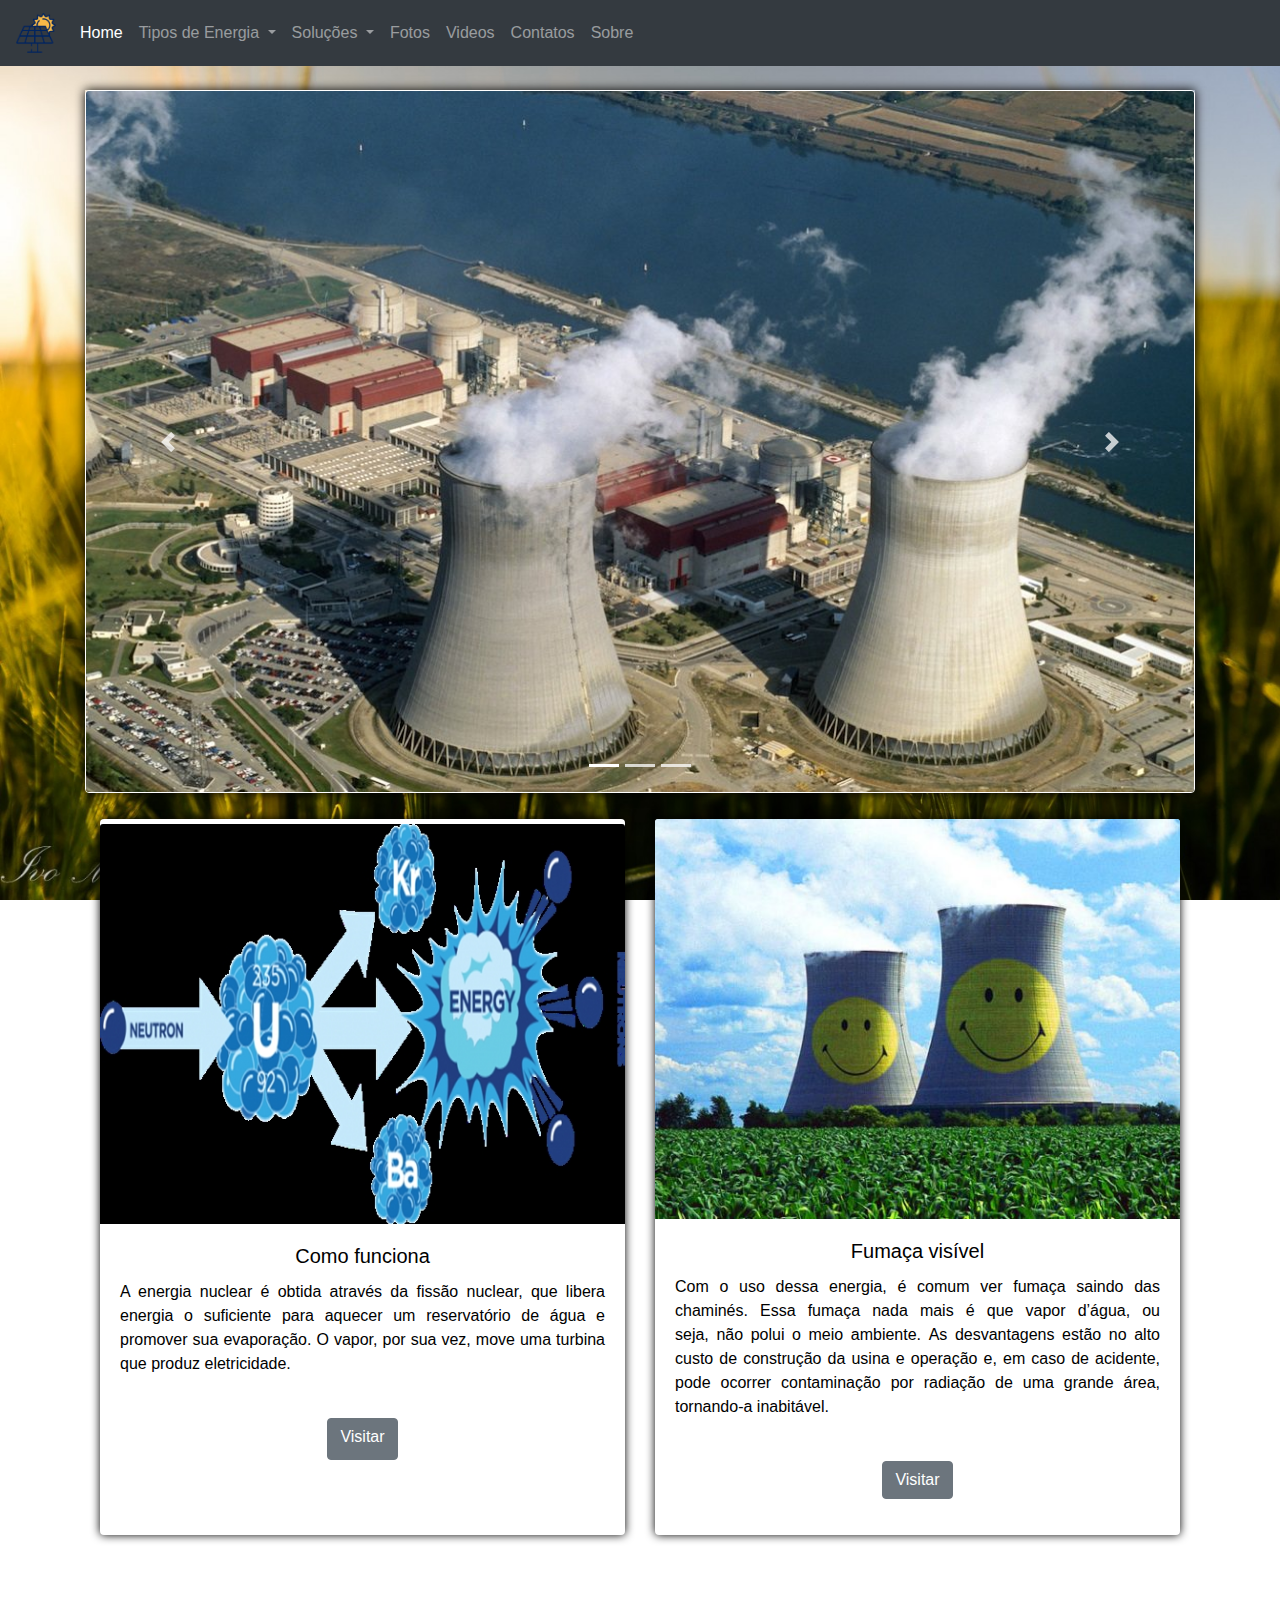
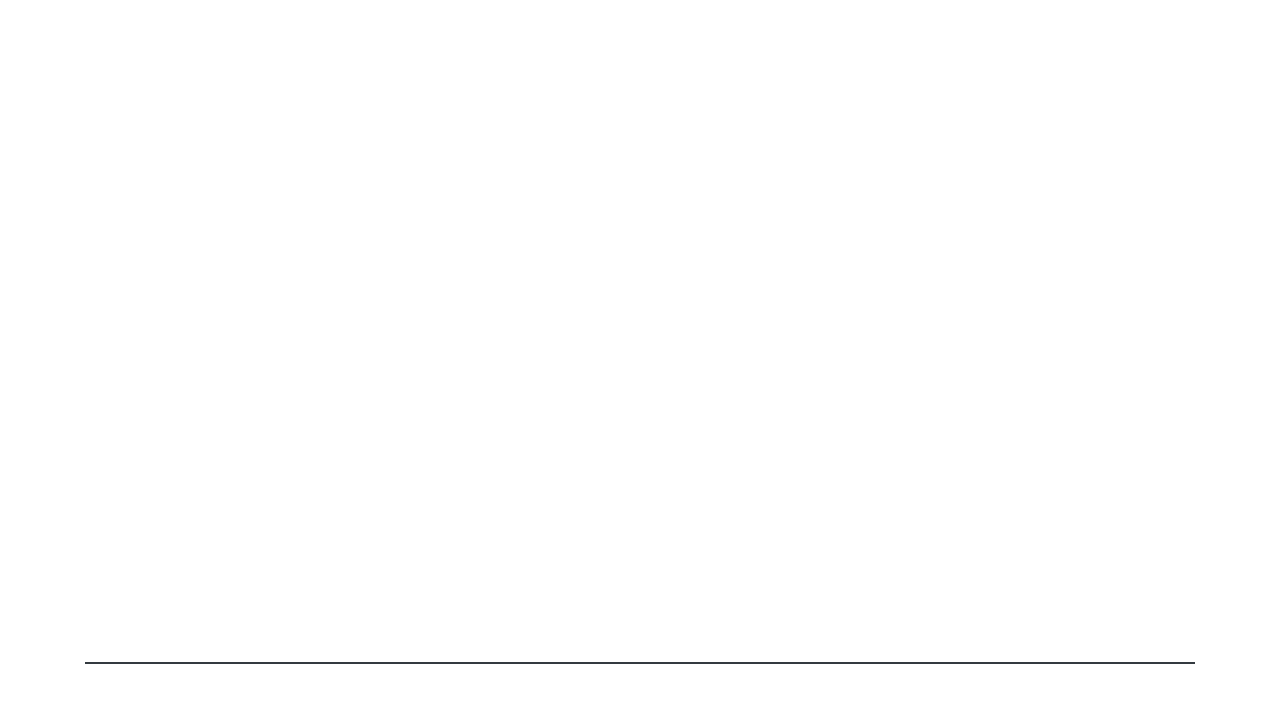
<file: nuclear.html>
<!DOCTYPE html>
<html lang="pt-br">

<head>
  <meta charset="UTF-8">
  <meta name="description" content="Energia Nuclear">
  <meta name="keywords" content="">
  <link rel="stylesheet" href="css/bootstrap.min.css">

  <title>Energia Nuclear</title>

  <link rel="icon" href="imagens/energia.png">
  <link rel="stylesheet" type="text/css" href="css/estilo.css">
  <link rel="stylesheet" type="text/css" href="css/nuclear.css">

</head>

<body>
  <header>
    <nav class="navbar navbar-expand-lg navbar-dark bg-dark">

      <a class="navbar-brand" href="#">
        <img class="img_logo" src="imagens/energia.png" style="width:40px">
      </a>

      <button class="navbar-toggler" type="button" data-toggle="collapse" data-target="#conteudoNavbarSuportado"
        aria-controls="conteudoNavbarSuportado" aria-expanded="false" aria-label="Alterna navegação">
        <span class="navbar-toggler-icon"></span>
      </button>

      <div class="collapse navbar-collapse" id="conteudoNavbarSuportado">
        <ul class="navbar-nav mr-auto">
          <li class="nav-item active">
            <a class="nav-link" href="index.html">Home <span class="sr-only">(página atual)</span></a>
          </li>

          <li class="nav-item dropdown">
            <a class="nav-link dropdown-toggle" href="#" id="navbarDropdown" role="button" data-toggle="dropdown"
              aria-haspopup="true" aria-expanded="false">
              Tipos de Energia
            </a>
            <div class="dropdown-menu" aria-labelledby="navbarDropdown">
              <a class="dropdown-item" href="eolica.html">Eolica</a>
              <a class="dropdown-item" href="solar.html">Solar</a>
              <a class="dropdown-item" href="maremotriz.html">Maremotriz</a>
              <a class="dropdown-item" href="hidraulica.html">Hidraulica</a>
              <a class="dropdown-item" href="nuclear.html">Nuclear</a>
              <a class="dropdown-item" href="biogas.html">Biogás e Biocombustível</a>
            </div>
          </li>

          <li class="nav-item dropdown">
            <a class="nav-link dropdown-toggle" href="#" id="navbarDropdown" role="button" data-toggle="dropdown"
              aria-haspopup="true" aria-expanded="false">
              Soluções
            </a>
            <div class="dropdown-menu" aria-labelledby="navbarDropdown">
              <a class="dropdown-item" href="problemas.html">Problemas</a>
              <a class="dropdown-item" href="solucoes.html">Soluções Energia Limpa</a>
            </div>
          </li>

          <li class="nav-item">
            <a class="nav-link" href="fotos2.html">Fotos</a>
          </li>

          <li class="nav-item">
            <a class="nav-link" href="videos2.html">Videos</a>
          </li>

          <li class="nav-item">
            <a class="nav-link" href="contato.html">Contatos</a>
          </li>

          <li class="nav-item">
            <a class="nav-link" href="sobre.html">Sobre</a>
          </li>
        </ul>
      </div>
    </nav>
  </header>

  <br>


  <div class="container">

    <div class="container-fluid">
      <div id="demo" class="carousel slide" data-ride="carousel">
        <ul class="carousel-indicators">
          <li data-target="#demo" data-slide-to="0" class="active"></li>
          <li data-target="#demo" data-slide-to="1"></li>
          <li data-target="#demo" data-slide-to="2"></li>
        </ul>

        <div id="carouselExampleIndicators" class="carousel slide" data-ride="carousel">
          <ol class="carousel-indicators">
            <li data-target="#carouselExampleIndicators" data-slide-to="0" class="active"></li>
            <li data-target="#carouselExampleIndicators" data-slide-to="1"></li>
            <li data-target="#carouselExampleIndicators" data-slide-to="2"></li>
          </ol>

          <div class="carousel-inner">
            <div class="carousel-item active">
              <img class="d-block w-100 rounded border border-white" src="imagens/nuclear.jpg" alt="" title=""
                style="max-height: 703px">
            </div>

            <div class="carousel-item">
              <img class="d-block w-100 rounded border border-white" src="imagens/nuclear2.jpg" alt="" title=""
                style="max-height: 703px">
            </div>

            <div class="carousel-item">
              <img class="d-block w-100 rounded border border-white" src="imagens/nuclear3.jpg" alt="" title=""
                style="max-height: 703px">
            </div>
          </div>
          <a class="carousel-control-prev" href="#carouselExampleIndicators" role="button" data-slide="prev">
            <span class="carousel-control-prev-icon" aria-hidden="true"></span>
            <span class="sr-only">Anterior</span>
          </a>
          <a class="carousel-control-next" href="#carouselExampleIndicators" role="button" data-slide="next">
            <span class="carousel-control-next-icon" aria-hidden="true"></span>
            <span class="sr-only">Próximo</span>
          </a>
        </div>

        <!-- Left and right controls -->
        <a class="carousel-control-prev" href="#demo" data-slide="prev">
          <span class="carousel-control-prev-icon"></span>
        </a>
        <a class="carousel-control-next" href="#demo" data-slide="next">
          <span class="carousel-control-next-icon"></span>
        </a>
      </div>
    </div>
    <p></p>

    <div class="container">

      <div class="card-deck">

        <div class="card card1" style="width: 10rem">
          <img class="card-img-top" src="imagens/fissao.jpg" alt="Imagem de capa do card" style="max-width: 100%; background-color: white;">
          <div class="card-body">
            <h5 class="card-title">
              Como funciona
            </h5>
            <p class="card-text">
              A energia nuclear é obtida através da fissão nuclear, que libera energia o suficiente para aquecer um
              reservatório de água e promover sua evaporação. O vapor, por sua vez, move uma turbina que produz
              eletricidade.
            </p>

            <p class="visitar">
              <div class="row">
                <div class="col-sm-4"></div>
                <div class="col-sm-4">
                  <a href="problemas.html" class="btn btn-secondary visitar">Visitar</a>
                </div>
                <div class="col-sm-4"></div>
              </div>
            </p>
          </div>
        </div>

        <div class="card" style="width: 10rem;">
          <img class="card-img-top" src="imagens/smiley-nuclear.jpg" alt="Imagem de capa do card"
            style="max-width: 100%">
          <div class="card-body">
            <h5 class="card-title">Fumaça visível</h5>
            <p class="card-text">
              Com o uso dessa energia, é comum ver fumaça saindo das chaminés. Essa fumaça nada mais é que vapor d’água,
              ou seja, não polui o meio ambiente. As desvantagens estão no alto custo de construção da usina e operação
              e, em caso de acidente, pode ocorrer contaminação por radiação de uma grande área, tornando-a inabitável.
            </p>

            <p class="visitar">
              <div class="row">
                <div class="col-sm-4"></div>
                <div class="col-sm-4">
                  <a href="contato.html" class="btn btn-secondary">Visitar</a>
                </div>
                <div class="col-sm-4"></div>
              </div>
            </p>
          </div>
        </div>

      </div>

      <br>

      <div class="sketchfab-embed-wrapper">
      <iframe title="A 3D model" width="100%" height="680"
        src="https://sketchfab.com/models/e93a8031d7e1486eae36f2074969f3cb/embed" frameborder="0"
        allow="autoplay; fullscreen; vr" mozallowfullscreen="true" webkitallowfullscreen="true"></iframe>
      </div>

    </div>

    <footer class="rodape">
      <hr class="line">
      <p>Desenvolvido pelo Grupo Streamarq - ENERGIA LIMPA E ACESSÍVEL</p>
      <script src="js/jquery.js"></script>
      <script src="js/popper.js"></script>
      <script src="js/bootstrap.min.js"></script>
    </footer>
  </div>

</body>

</html>
</file>
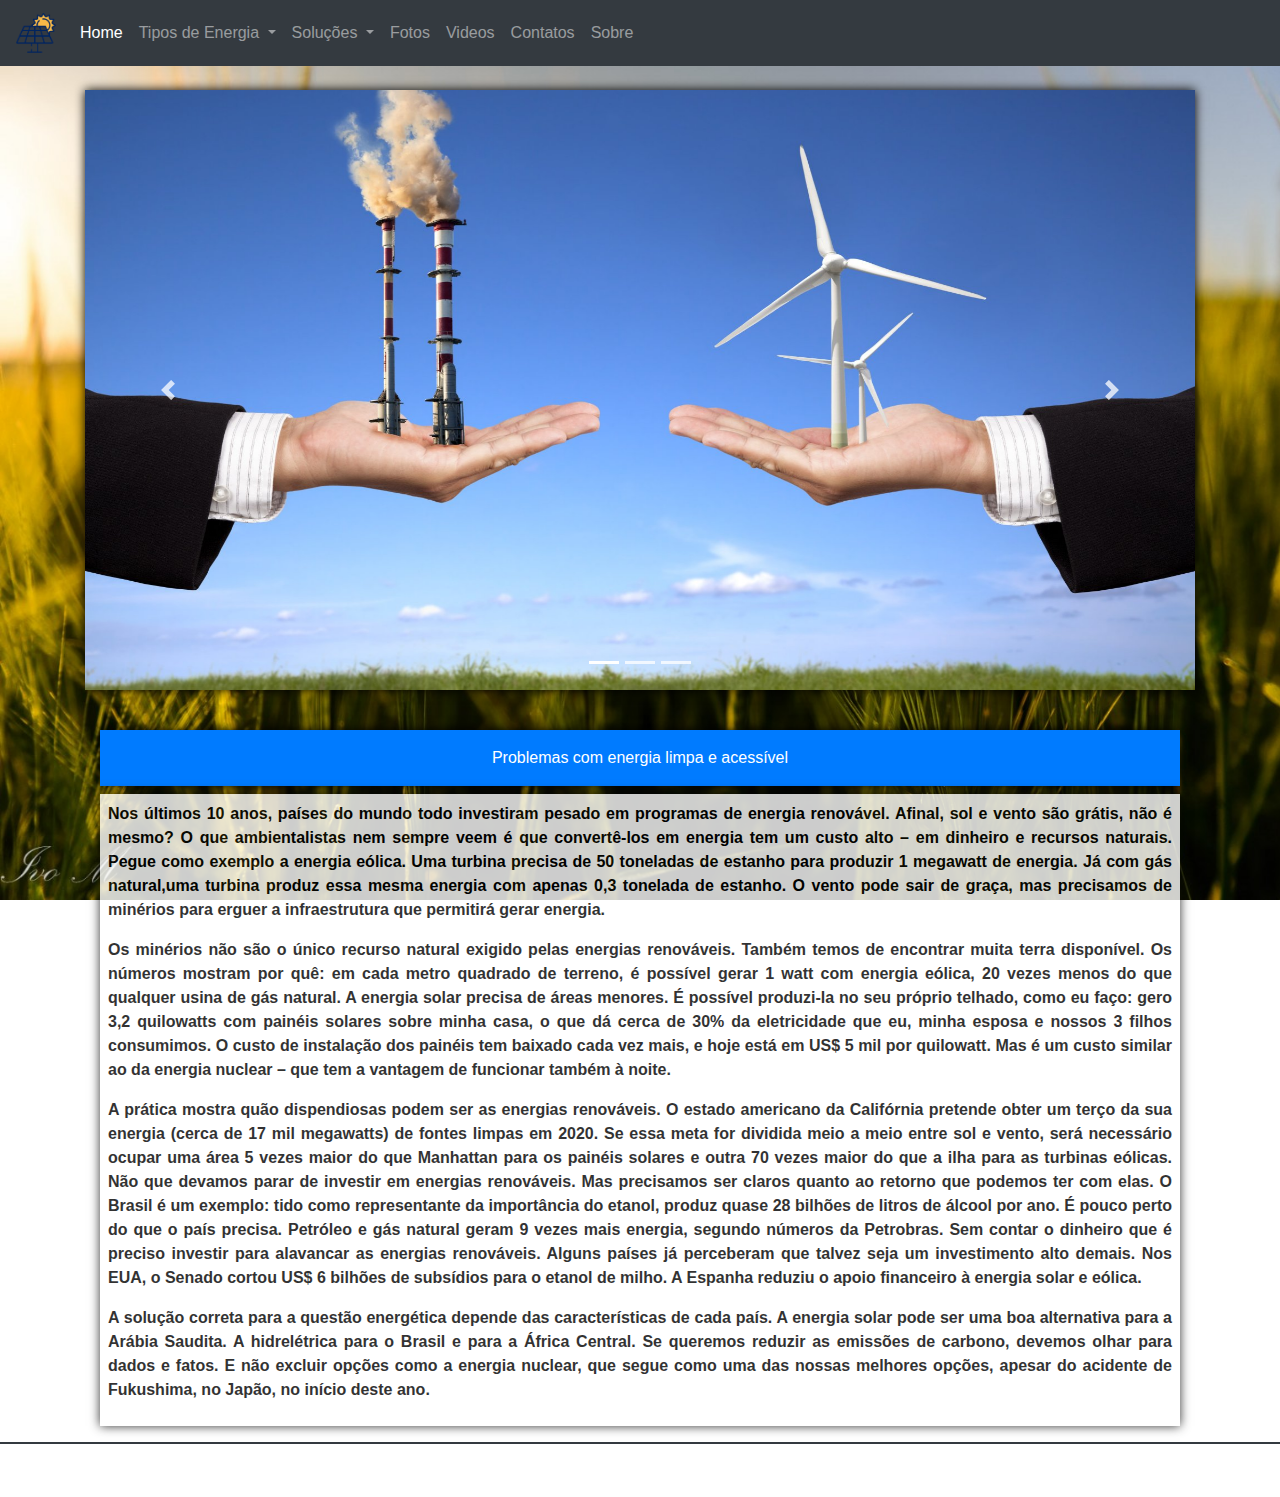
<file: problemas.html>
<!DOCTYPE html>
<html lang="pt-br">

<head>
  <meta charset="UTF-8">
  <meta name="description" content="Problemas">
  <meta name="keywords" content="">
  <link rel="stylesheet" href="css/bootstrap.min.css">

  <title>Problemas</title>

  <link rel="icon" href="imagens/energia.png">
  <link rel="stylesheet" type="text/css" href="css/estilo.css">
  <link rel="stylesheet" type="text/css" href="css/biogas.css">
</head>

<body>
  <header>
    <nav class="navbar navbar-expand-lg navbar-dark bg-dark">

      <a class="navbar-brand" href="#">
        <img class="img_logo" src="imagens/energia.png" style="width:40px">
      </a>

      <button class="navbar-toggler" type="button" data-toggle="collapse" data-target="#conteudoNavbarSuportado"
        aria-controls="conteudoNavbarSuportado" aria-expanded="false" aria-label="Alterna navegação">
        <span class="navbar-toggler-icon"></span>
      </button>

      <div class="collapse navbar-collapse" id="conteudoNavbarSuportado">
        <ul class="navbar-nav mr-auto">
          <li class="nav-item active">
            <a class="nav-link" href="index.html">Home <span class="sr-only">(página atual)</span></a>
          </li>

          <li class="nav-item dropdown">
            <a class="nav-link dropdown-toggle" href="#" id="navbarDropdown" role="button" data-toggle="dropdown"
              aria-haspopup="true" aria-expanded="false">
              Tipos de Energia
            </a>
            <div class="dropdown-menu" aria-labelledby="navbarDropdown">
              <a class="dropdown-item" href="eolica.html">Eolica</a>
              <a class="dropdown-item" href="solar.html">Solar</a>
              <a class="dropdown-item" href="maremotriz.html">Maremotriz</a>
              <a class="dropdown-item" href="hidraulica.html">Hidraulica</a>
              <a class="dropdown-item" href="nuclear.html">Nuclear</a>
              <a class="dropdown-item" href="biogas.html">Biogás e Biocombustível</a>
            </div>
          </li>

          <li class="nav-item dropdown">
            <a class="nav-link dropdown-toggle" href="#" id="navbarDropdown" role="button" data-toggle="dropdown"
              aria-haspopup="true" aria-expanded="false">
              Soluções
            </a>
            <div class="dropdown-menu" aria-labelledby="navbarDropdown">
              <a class="dropdown-item" href="problemas.html">Problemas</a>
              <a class="dropdown-item" href="solucoes.html">Soluções Energia Limpa</a>
            </div>
          </li>

          <li class="nav-item">
            <a class="nav-link" href="fotos2.html">Fotos</a>
          </li>

          <li class="nav-item">
            <a class="nav-link" href="videos2.html">Videos</a>
          </li>

          <li class="nav-item">
            <a class="nav-link" href="contato.html">Contatos</a>
          </li>

          <li class="nav-item">
            <a class="nav-link" href="sobre.html">Sobre</a>
          </li>
        </ul>
      </div>
    </nav>
  </header>

  <br>

  <div class="container">

    <div class="container-fluid">
      <div id="demo" class="carousel slide" data-ride="carousel">
        <!-- Indicators -->
        <ul class="carousel-indicators">
          <li data-target="#demo" data-slide-to="0" class="active"></li>
          <li data-target="#demo" data-slide-to="1"></li>
          <li data-target="#demo" data-slide-to="2"></li>
        </ul>

        <div id="carouselExampleIndicators" class="carousel slide" data-ride="carousel">
          <ol class="carousel-indicators">
            <li data-target="#carouselExampleIndicators" data-slide-to="0" class="active"></li>
            <li data-target="#carouselExampleIndicators" data-slide-to="1"></li>
            <li data-target="#carouselExampleIndicators" data-slide-to="2"></li>
          </ol>
          <div class="carousel-inner">
            <div class="carousel-item active">
              <img class="d-block w-100" src="imagens/energia3.jpg" alt="" title="" style="max-height: 600px">
            </div>
            <div class="carousel-item">
              <img class="d-block w-100" src="imagens/hidre.png" alt="" title="" style="max-height: 600px">
            </div>
            <div class="carousel-item">
              <img class="d-block w-100" src="imagens/problema.jpg" alt="" title="" style="max-height: 600px">
            </div>
          </div>
          <a class="carousel-control-prev" href="#carouselExampleIndicators" role="button" data-slide="prev">
            <span class="carousel-control-prev-icon" aria-hidden="true"></span>
            <span class="sr-only">Anterior</span>
          </a>
          <a class="carousel-control-next" href="#carouselExampleIndicators" role="button" data-slide="next">
            <span class="carousel-control-next-icon" aria-hidden="true"></span>
            <span class="sr-only">Próximo</span>
          </a>
        </div>

        <!-- Left and right controls -->
        <a class="carousel-control-prev" href="#demo" data-slide="prev">
          <span class="carousel-control-prev-icon"></span>
        </a>
        <a class="carousel-control-next" href="#demo" data-slide="next">
          <span class="carousel-control-next-icon"></span>
        </a>
      </div>
    </div>

      <br>

      <div class="container">
        <div class="row">

          <div class="col-12 col-sm-6 col-md-12 mt-3">

            <div class="p-3 mb-2 bg-primary text-white text-center">Problemas com energia limpa e acessível</div>

            <span class="d-block p-2 bg-white text-black boards">
              <p class="text-justify"><b>Nos últimos 10 anos, países do mundo todo investiram pesado em programas de
                  energia renovável. Afinal, sol e vento são grátis, não é mesmo? O que ambientalistas nem sempre veem é
                  que convertê-los em energia tem um custo alto – em dinheiro e recursos naturais.
                  Pegue como exemplo a energia eólica. Uma turbina precisa de 50 toneladas de estanho para produzir 1
                  megawatt de energia. Já com gás natural,uma turbina produz essa mesma energia com apenas 0,3 tonelada
                  de estanho. O vento pode sair de graça, mas precisamos de minérios para erguer a infraestrutura que
                  permitirá gerar energia.
                </b></p>
              <p class="text-justify"><b>Os minérios não são o único recurso natural exigido pelas energias renováveis.
                  Também temos de encontrar muita terra disponível. Os números mostram por quê: em cada metro quadrado
                  de terreno, é possível gerar 1 watt com energia eólica, 20 vezes menos do que qualquer usina de gás
                  natural. A energia solar precisa de áreas menores. É possível produzi-la no seu próprio telhado, como
                  eu faço: gero 3,2 quilowatts com painéis solares sobre minha casa, o que dá cerca de 30% da
                  eletricidade que eu, minha esposa e nossos 3 filhos consumimos. O custo de instalação dos painéis tem
                  baixado cada vez mais, e hoje está em US$ 5 mil por quilowatt. Mas é um custo similar ao da energia
                  nuclear – que tem a vantagem de funcionar também à noite.</b></p>
              <p class="text-justify"><b>A prática mostra quão dispendiosas podem ser as energias renováveis. O estado
                  americano da Califórnia pretende obter um terço da sua energia (cerca de 17 mil megawatts) de fontes
                  limpas em 2020. Se essa meta for dividida meio a meio entre sol e vento, será necessário ocupar uma
                  área 5 vezes maior do que Manhattan para os painéis solares e outra 70 vezes maior do que a ilha para
                  as turbinas eólicas.
                  Não que devamos parar de investir em energias renováveis. Mas precisamos ser claros quanto ao retorno
                  que podemos ter com elas. O Brasil é um exemplo: tido como representante da importância do etanol,
                  produz quase 28 bilhões de litros de álcool por ano. É pouco perto do que o país precisa. Petróleo e
                  gás natural geram 9 vezes mais energia, segundo números da Petrobras. Sem contar o dinheiro que é
                  preciso investir para alavancar as energias renováveis. Alguns países já perceberam que talvez seja um
                  investimento alto demais. Nos EUA, o Senado cortou US$ 6 bilhões de subsídios para o etanol de milho.
                  A Espanha reduziu o apoio financeiro à energia solar e eólica.</b></p>
              <p class="text-justify"><b>A solução correta para a questão energética depende das características de cada
                  país. A energia solar pode ser uma boa alternativa para a Arábia Saudita. A hidrelétrica para o Brasil
                  e para a África Central. Se queremos reduzir as emissões de carbono, devemos olhar para dados e fatos.
                  E não excluir opções como a energia nuclear, que segue como uma das nossas melhores opções, apesar do
                  acidente de Fukushima, no Japão, no início deste ano.</b></p>

            </span>

          </div>
        </div>
      </div>
  </div>

  <footer class="rodape">
    <hr class="line">
    <p>Desenvolvido pelo Grupo Streamarq - ENERGIA LIMPA E ACESSÍVEL</p>
    <script src="js/jquery.js"></script>
    <script src="js/popper.js"></script>
    <script src="js/bootstrap.min.js"></script>
  </footer>

</body>

</html>
</file>
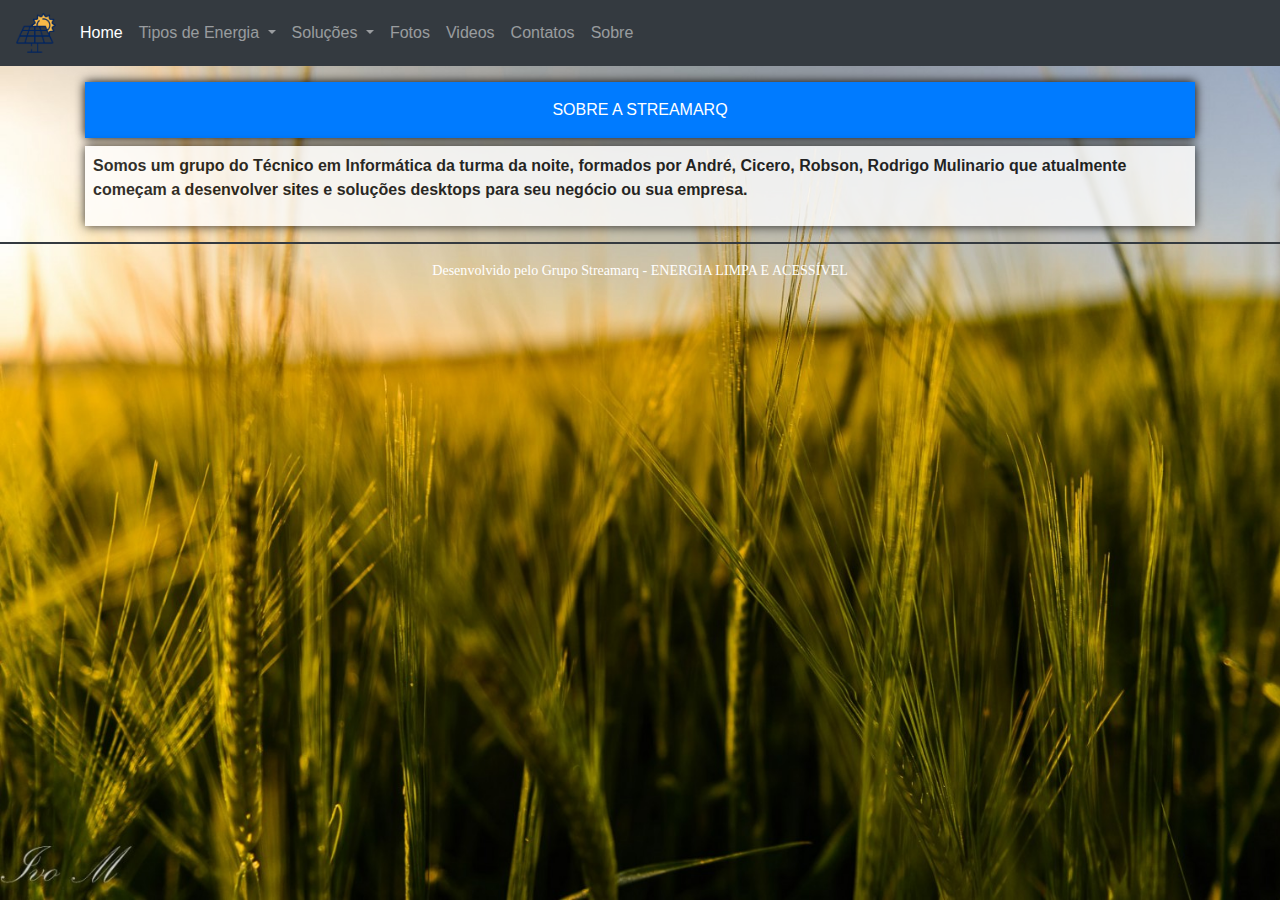
<file: sobre.html>
<!DOCTYPE html>
<html lang="pt-br">

<head>
  <meta charset="UTF-8">
  <meta name="description" content="Sobre">
  <meta name="keywords" content="">
  <link rel="stylesheet" href="css/bootstrap.min.css">

  <title>Sobre</title>

  <link rel="icon" href="imagens/energia.png">
  <link rel="stylesheet" type="text/css" href="css/estilo.css">
  <link rel="stylesheet" type="text/css" href="css/biogas.css">
</head>

<body>
  <header>
    <nav class="navbar navbar-expand-lg navbar-dark bg-dark">

      <a class="navbar-brand" href="#">
        <img class="img_logo" src="imagens/energia.png" style="width:40px">
      </a>

      <button class="navbar-toggler" type="button" data-toggle="collapse" data-target="#conteudoNavbarSuportado"
        aria-controls="conteudoNavbarSuportado" aria-expanded="false" aria-label="Alterna navegação">
        <span class="navbar-toggler-icon"></span>
      </button>

      <div class="collapse navbar-collapse" id="conteudoNavbarSuportado">
        <ul class="navbar-nav mr-auto">
          <li class="nav-item active">
            <a class="nav-link" href="index.html">Home <span class="sr-only">(página atual)</span></a>
          </li>

          <li class="nav-item dropdown">
            <a class="nav-link dropdown-toggle" href="#" id="navbarDropdown" role="button" data-toggle="dropdown"
              aria-haspopup="true" aria-expanded="false">
              Tipos de Energia
            </a>
            <div class="dropdown-menu" aria-labelledby="navbarDropdown">
              <a class="dropdown-item" href="eolica.html">Eolica</a>
              <a class="dropdown-item" href="solar.html">Solar</a>
              <a class="dropdown-item" href="maremotriz.html">Maremotriz</a>
              <a class="dropdown-item" href="hidraulica.html">Hidraulica</a>
              <a class="dropdown-item" href="nuclear.html">Nuclear</a>
              <a class="dropdown-item" href="biogas.html">Biogás e Biocombustível</a>
          </li>

          <li class="nav-item dropdown">
            <a class="nav-link dropdown-toggle" href="#" id="navbarDropdown" role="button" data-toggle="dropdown"
              aria-haspopup="true" aria-expanded="false">
              Soluções
            </a>
            <div class="dropdown-menu" aria-labelledby="navbarDropdown">
              <a class="dropdown-item" href="problemas.html">Problemas</a>
              <a class="dropdown-item" href="solucoes.html">Soluções Energia Limpa</a>
            </div>
          </li>

          <li class="nav-item">
            <a class="nav-link" href="fotos2.html">Fotos</a>
          </li>

          <li class="nav-item">
            <a class="nav-link" href="videos2.html">Videos</a>
          </li>

          <li class="nav-item">
            <a class="nav-link" href="contato.html">Contatos</a>
          </li>

          <li class="nav-item">
            <a class="nav-link" href="sobre.html">Sobre</a>
          </li>
        </ul>
      </div>
    </nav>
  </header>

  <div class="container">
    <div class="row">

      <div class="col-12 col-sm-6 col-md-12 mt-3">

        <div class="p-3 mb-2 bg-primary text-white text-center">SOBRE A STREAMARQ</div>

        <span class="d-block p-2 bg-white text-black boards">
          <p class="letter"><b>Somos um grupo do Técnico em Informática da turma da noite, formados por André, Cicero,
              Robson, Rodrigo Mulinario que atualmente começam a desenvolver sites e soluções desktops para seu negócio
              ou sua empresa.</b>
          </p>
        </span>

      </div>
    </div>
  </div>

  <footer class="rodape">
    <hr class="line">
    <p>Desenvolvido pelo Grupo Streamarq - ENERGIA LIMPA E ACESSÍVEL</p>
    <script src="js/jquery.js"></script>
    <script src="js/popper.js"></script>
    <script src="js/bootstrap.min.js"></script>    
  </footer>

</body>

</html>
</file>
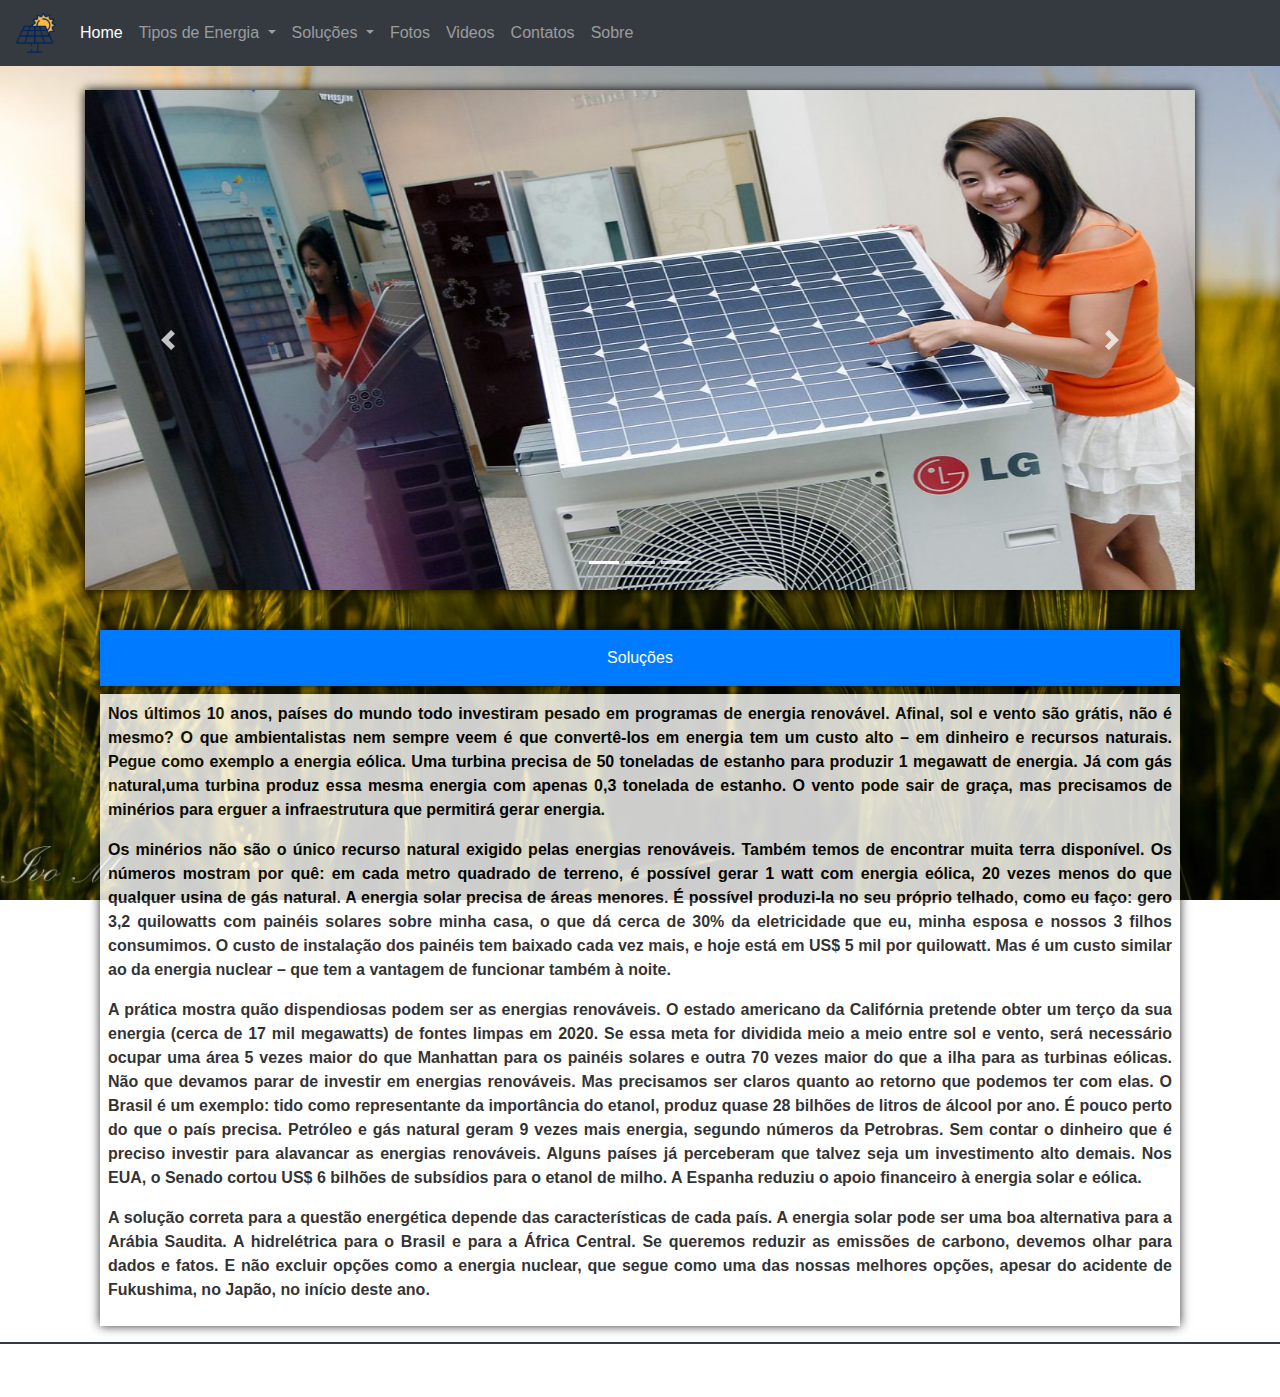
<file: solucoes.html>
<!DOCTYPE html>
<html lang="pt-br">

<head>
  <meta charset="UTF-8">
  <meta name="description" content="Soluções">
  <meta name="keywords" content="">
  <link rel="stylesheet" href="css/bootstrap.min.css">

  <title>Soluções</title>

  <link rel="icon" href="imagens/energia.png">
  <link rel="stylesheet" type="text/css" href="css/estilo.css">
  <link rel="stylesheet" type="text/css" href="css/biogas.css">
</head>

<body>
  <header>
    <nav class="navbar navbar-expand-lg navbar-dark bg-dark">

      <a class="navbar-brand" href="#">
        <img class="img_logo" src="imagens/energia.png" style="width:40px">
      </a>

      <button class="navbar-toggler" type="button" data-toggle="collapse" data-target="#conteudoNavbarSuportado"
        aria-controls="conteudoNavbarSuportado" aria-expanded="false" aria-label="Alterna navegação">
        <span class="navbar-toggler-icon"></span>
      </button>

      <div class="collapse navbar-collapse" id="conteudoNavbarSuportado">
        <ul class="navbar-nav mr-auto">
          <li class="nav-item active">
            <a class="nav-link" href="index.html">Home <span class="sr-only">(página atual)</span></a>
          </li>

          <li class="nav-item dropdown">
            <a class="nav-link dropdown-toggle" href="#" id="navbarDropdown" role="button" data-toggle="dropdown"
              aria-haspopup="true" aria-expanded="false">
              Tipos de Energia
            </a>
            <div class="dropdown-menu" aria-labelledby="navbarDropdown">
              <a class="dropdown-item" href="eolica.html">Eolica</a>
              <a class="dropdown-item" href="solar.html">Solar</a>
              <a class="dropdown-item" href="maremotriz.html">Maremotriz</a>
              <a class="dropdown-item" href="hidraulica.html">Hidraulica</a>
              <a class="dropdown-item" href="nuclear.html">Nuclear</a>
              <a class="dropdown-item" href="biogas.html">Biogás e Biocombustível</a>
            </div>
          </li>

          <li class="nav-item dropdown">
            <a class="nav-link dropdown-toggle" href="#" id="navbarDropdown" role="button" data-toggle="dropdown"
              aria-haspopup="true" aria-expanded="false">
              Soluções
            </a>
            <div class="dropdown-menu" aria-labelledby="navbarDropdown">
              <a class="dropdown-item" href="problemas.html">Problemas</a>
              <a class="dropdown-item" href="solucoes.html">Soluções Energia Limpa</a>
            </div>
          </li>

          <li class="nav-item">
            <a class="nav-link" href="fotos2.html">Fotos</a>
          </li>

          <li class="nav-item">
            <a class="nav-link" href="videos2.html">Videos</a>
          </li>

          <li class="nav-item">
            <a class="nav-link" href="contato.html">Contatos</a>
          </li>

          <li class="nav-item">
            <a class="nav-link" href="sobre.html">Sobre</a>
          </li>
        </ul>
      </div>
    </nav>
  </header>

  <br>

  <div class="container">

    <div class="container-fluid">
      <div id="demo" class="carousel slide" data-ride="carousel">
        <!-- Indicators -->
        <ul class="carousel-indicators">
          <li data-target="#demo" data-slide-to="0" class="active"></li>
          <li data-target="#demo" data-slide-to="1"></li>
          <li data-target="#demo" data-slide-to="2"></li>
        </ul>

        <div id="carouselExampleIndicators" class="carousel slide" data-ride="carousel">
          <ol class="carousel-indicators">
            <li data-target="#carouselExampleIndicators" data-slide-to="0" class="active"></li>
            <li data-target="#carouselExampleIndicators" data-slide-to="1"></li>
            <li data-target="#carouselExampleIndicators" data-slide-to="2"></li>
          </ol>
          <div class="carousel-inner">
            <div class="carousel-item active">
              <img class="d-block w-100" src="imagens/japa.jpg" alt="" title="" style="max-height: 500px">
            </div>
            <div class="carousel-item">
              <img class="d-block w-100" src="imagens/guitar.jpg" alt="" title="" style="max-height: 500px">
            </div>
            <div class="carousel-item">
              <img class="d-block w-100" src="imagens/energia-limpa.jpg" alt="" title="" style="max-height: 500px">
            </div>
          </div>
          <a class="carousel-control-prev" href="#carouselExampleIndicators" role="button" data-slide="prev">
            <span class="carousel-control-prev-icon" aria-hidden="true"></span>
            <span class="sr-only">Anterior</span>
          </a>
          <a class="carousel-control-next" href="#carouselExampleIndicators" role="button" data-slide="next">
            <span class="carousel-control-next-icon" aria-hidden="true"></span>
            <span class="sr-only">Próximo</span>
          </a>
        </div>

        <!-- Left and right controls -->
        <a class="carousel-control-prev" href="#demo" data-slide="prev">
          <span class="carousel-control-prev-icon"></span>
        </a>
        <a class="carousel-control-next" href="#demo" data-slide="next">
          <span class="carousel-control-next-icon"></span>
        </a>
      </div>
    </div>
    
      <br>

      <div class="container">
        <div class="row">

          <div class="col-12 col-sm-6 col-md-12 mt-3">

            <div class="p-3 mb-2 bg-primary text-white text-center">Soluções</div>

            <span class="d-block p-2 bg-white text-black boards">
              <p class="text-justify"><b>Nos últimos 10 anos, países do mundo todo investiram pesado em programas de
                  energia renovável. Afinal, sol e vento são grátis, não é mesmo? O que ambientalistas nem sempre veem é
                  que convertê-los em energia tem um custo alto – em dinheiro e recursos naturais.
                  Pegue como exemplo a energia eólica. Uma turbina precisa de 50 toneladas de estanho para produzir 1
                  megawatt de energia. Já com gás natural,uma turbina produz essa mesma energia com apenas 0,3 tonelada
                  de estanho. O vento pode sair de graça, mas precisamos de minérios para erguer a infraestrutura que
                  permitirá gerar energia.
                </b></p>
              <p class="text-justify"><b>Os minérios não são o único recurso natural exigido pelas energias renováveis.
                  Também temos de encontrar muita terra disponível. Os números mostram por quê: em cada metro quadrado
                  de terreno, é possível gerar 1 watt com energia eólica, 20 vezes menos do que qualquer usina de gás
                  natural. A energia solar precisa de áreas menores. É possível produzi-la no seu próprio telhado, como
                  eu faço: gero 3,2 quilowatts com painéis solares sobre minha casa, o que dá cerca de 30% da
                  eletricidade que eu, minha esposa e nossos 3 filhos consumimos. O custo de instalação dos painéis tem
                  baixado cada vez mais, e hoje está em US$ 5 mil por quilowatt. Mas é um custo similar ao da energia
                  nuclear – que tem a vantagem de funcionar também à noite.</b></p>
              <p class="text-justify"><b>A prática mostra quão dispendiosas podem ser as energias renováveis. O estado
                  americano da Califórnia pretende obter um terço da sua energia (cerca de 17 mil megawatts) de fontes
                  limpas em 2020. Se essa meta for dividida meio a meio entre sol e vento, será necessário ocupar uma
                  área 5 vezes maior do que Manhattan para os painéis solares e outra 70 vezes maior do que a ilha para
                  as turbinas eólicas.
                  Não que devamos parar de investir em energias renováveis. Mas precisamos ser claros quanto ao retorno
                  que podemos ter com elas. O Brasil é um exemplo: tido como representante da importância do etanol,
                  produz quase 28 bilhões de litros de álcool por ano. É pouco perto do que o país precisa. Petróleo e
                  gás natural geram 9 vezes mais energia, segundo números da Petrobras. Sem contar o dinheiro que é
                  preciso investir para alavancar as energias renováveis. Alguns países já perceberam que talvez seja um
                  investimento alto demais. Nos EUA, o Senado cortou US$ 6 bilhões de subsídios para o etanol de milho.
                  A Espanha reduziu o apoio financeiro à energia solar e eólica.</b></p>
              <p class="text-justify"><b>A solução correta para a questão energética depende das características de cada
                  país. A energia solar pode ser uma boa alternativa para a Arábia Saudita. A hidrelétrica para o Brasil
                  e para a África Central. Se queremos reduzir as emissões de carbono, devemos olhar para dados e fatos.
                  E não excluir opções como a energia nuclear, que segue como uma das nossas melhores opções, apesar do
                  acidente de Fukushima, no Japão, no início deste ano.</b></p>

            </span>

          </div>
        </div>
      </div>
  </div>

  <footer class="rodape">
    <hr class="line">
    <p>Desenvolvido pelo Grupo Streamarq - ENERGIA LIMPA E ACESSÍVEL</p>
    <script src="js/jquery.js"></script>
    <script src="js/popper.js"></script>
    <script src="js/bootstrap.min.js"></script>
  </footer>

</body>

</html>
</file>
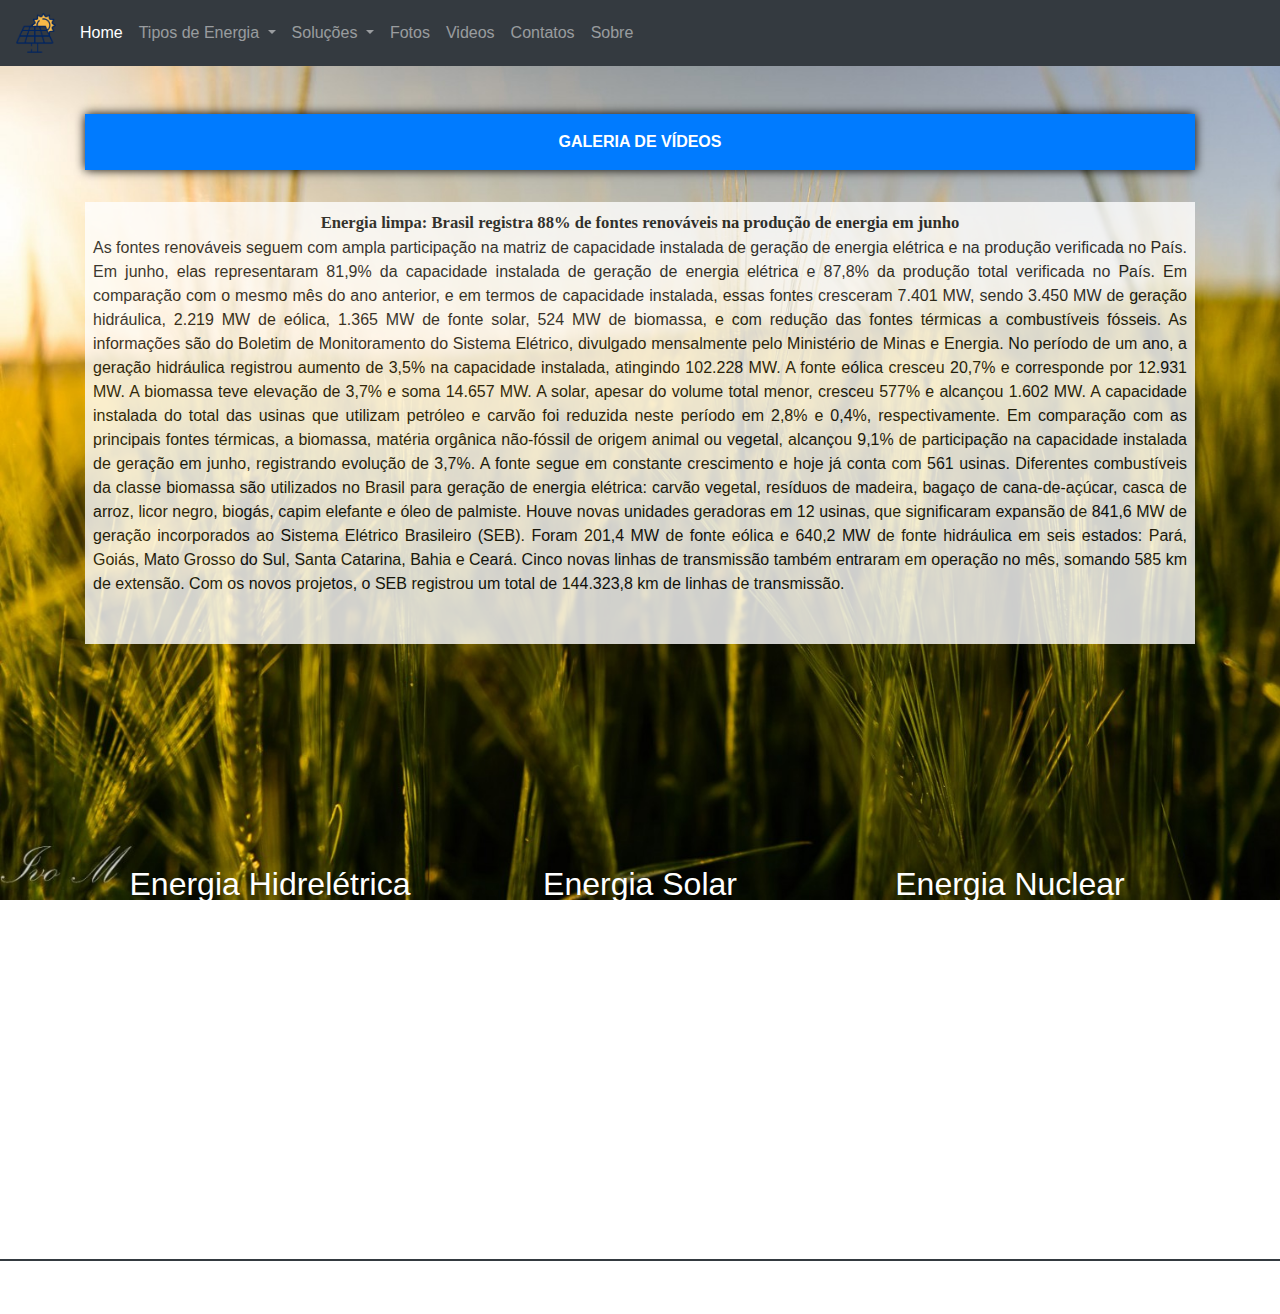
<file: videos2.html>
<!DOCTYPE html>
<html lang="pt-br">

<head>
  <meta charset="UTF-8">
  <meta name="description" content="ENERGIA LIMPA E ACESSÍVEL">
  <meta name="keywords" content="">
  <link rel="stylesheet" href="css/bootstrap.min.css">

  <title>ENERGIA LIMPA E ACESSÍVEL</title>

  <link rel="icon" href="imagens/energia.png">
  <link rel="stylesheet" type="text/css" href="css/estilo.css">
</head>

<body>
  <header>
    <nav class="navbar navbar-expand-lg navbar-dark bg-dark">

      <a class="navbar-brand" href="#">
        <img class="img_logo" src="imagens/energia.png" style="width:40px">
      </a>

      <button class="navbar-toggler" type="button" data-toggle="collapse" data-target="#conteudoNavbarSuportado"
        aria-controls="conteudoNavbarSuportado" aria-expanded="false" aria-label="Alterna navegação">
        <span class="navbar-toggler-icon"></span>
      </button>

      <div class="collapse navbar-collapse" id="conteudoNavbarSuportado">
        <ul class="navbar-nav mr-auto">
          <li class="nav-item active">
            <a class="nav-link" href="index.html">Home <span class="sr-only">(página atual)</span></a>
          </li>

          <li class="nav-item dropdown">
            <a class="nav-link dropdown-toggle" href="#" id="navbarDropdown" role="button" data-toggle="dropdown"
              aria-haspopup="true" aria-expanded="false">
              Tipos de Energia
            </a>
            <div class="dropdown-menu" aria-labelledby="navbarDropdown">
              <a class="dropdown-item" href="eolica.html">Eolica</a>
              <a class="dropdown-item" href="solar.html">Solar</a>
              <a class="dropdown-item" href="maremotriz.html">Maremotriz</a>
              <a class="dropdown-item" href="hidraulica.html">Hidraulica</a>
              <a class="dropdown-item" href="nuclear.html">Nuclear</a>
              <a class="dropdown-item" href="biogas.html">Biogás e Biocombustível</a>
          </li>

          <li class="nav-item dropdown">
            <a class="nav-link dropdown-toggle" href="#" id="navbarDropdown" role="button" data-toggle="dropdown"
              aria-haspopup="true" aria-expanded="false">
              Soluções
            </a>
            <div class="dropdown-menu" aria-labelledby="navbarDropdown">
              <a class="dropdown-item" href="problemas.html">Problemas</a>
              <a class="dropdown-item" href="solucoes.html">Soluções Energia Limpa</a>
            </div>
          </li>

          <li class="nav-item">
            <a class="nav-link" href="fotos2.html">Fotos</a>
          </li>

          <li class="nav-item">
            <a class="nav-link" href="videos2.html">Videos</a>
          </li>

          <li class="nav-item">
            <a class="nav-link" href="contato.html">Contatos</a>
          </li>

          <li class="nav-item">
            <a class="nav-link" href="sobre.html">Sobre</a>
          </li>
        </ul>
      </div>
    </nav>
  </header>

  <br><br>

  <div class="container">

    <div class="p-3 mb-2 bg-primary text-white text-center"><B>GALERIA DE VÍDEOS</B></div><br>
    <span class="d-block p-2 bg-white text-black boards">
      <h3 style="color:rgb(11, 12, 12);"><b>Energia limpa: Brasil registra 88% de fontes renováveis na produção de
          energia em junho</b></h3>
      <p class="text-justify" style="color:rgb(11, 12, 12);"> As fontes renováveis seguem com ampla participação na
        matriz de capacidade instalada de
        geração de
        energia elétrica e na produção verificada no País. Em junho, elas representaram 81,9% da capacidade instalada
        de geração de energia elétrica e 87,8% da produção total verificada no País. Em comparação com o mesmo mês do
        ano
        anterior, e em termos de capacidade instalada, essas fontes cresceram 7.401 MW, sendo 3.450 MW de geração
        hidráulica,
        2.219 MW de eólica, 1.365 MW de fonte solar, 524 MW de biomassa, e com redução das fontes térmicas a
        combustíveis fósseis.
        As informações são do Boletim de Monitoramento do Sistema Elétrico, divulgado mensalmente pelo Ministério de
        Minas e Energia.

        No período de um ano, a geração hidráulica registrou aumento de 3,5% na capacidade instalada, atingindo 102.228
        MW. A fonte eólica
        cresceu 20,7% e corresponde por 12.931 MW. A biomassa teve elevação de 3,7% e soma 14.657 MW. A solar, apesar
        do volume total menor,
        cresceu 577% e alcançou 1.602 MW.

        A capacidade instalada do total das usinas que utilizam petróleo e carvão foi reduzida neste período em 2,8% e
        0,4%, respectivamente.
        Em comparação com as principais fontes térmicas, a biomassa, matéria orgânica não-fóssil de origem animal ou
        vegetal, alcançou 9,1% de
        participação na capacidade instalada de geração em junho, registrando evolução de 3,7%. A fonte segue em
        constante crescimento e hoje
        já conta com 561 usinas. Diferentes combustíveis da classe biomassa são utilizados no Brasil para geração de
        energia elétrica: carvão vegetal,
        resíduos de madeira, bagaço de cana-de-açúcar, casca de arroz, licor negro, biogás, capim elefante e óleo de
        palmiste.

        Houve novas unidades geradoras em 12 usinas, que significaram expansão de 841,6 MW de geração incorporados ao
        Sistema Elétrico Brasileiro (SEB).
        Foram 201,4 MW de fonte eólica e 640,2 MW de fonte hidráulica em seis estados: Pará, Goiás, Mato Grosso do Sul,
        Santa Catarina, Bahia e Ceará.
        Cinco novas linhas de transmissão também entraram em operação no mês, somando 585 km de extensão. Com os novos
        projetos, o SEB registrou um total de 144.323,8 km de linhas de transmissão.</p><br>
    </span>
    <BR>
    <BR>

    <div class="container">
      <div class="row">
        <div class="col-md-4">
          <div class="thumbnail">
            <iframe src="https://www.youtube.com/embed/9FMYh8J2Uys" frameborder="0"
              allow="accelerometer; autoplay; encrypted-media; gyroscope; picture-in-picture" style="width: 100%; height: 100%;"></iframe>
            <div class="caption">
              <p>
                <p>
                  <h2 style="text-align: center;">Energia Hidrelétrica</h2>
                </p>
              </p>
            </div>
            </a>
          </div>
        </div>

        <div class="col-md-4">
          <div class="thumbnail">
            <iframe src="https://www.youtube.com/embed/JTqz_xzozl0" frameborder="0"
              allow="accelerometer; autoplay; encrypted-media; gyroscope; picture-in-picture" style="width: 100%; height: 100%;"></iframe>
            <div class="caption">
              <p>
                <p>
                  <h2 style="text-align: center;">Energia Solar</h2>
                </p>

              </p>
            </div>
            </a>
          </div>
        </div>

        <div class="col-md-4">
          <div class="thumbnail">
            <iframe src="https://www.youtube.com/embed/OzxiQdmTD58" frameborder="0"
              allow="accelerometer; autoplay; encrypted-media; gyroscope; picture-in-picture" style="width: 100%; height: 100%;"></iframe>
            <div class="caption">
              <p>
                <p>
                  <h2 style="text-align: center;">Energia Nuclear</h2>
                </p>

              </p>
            </div>
          </div>
        </div>
      </div>

      <br><br>

      <div class="row">
        <div class="col-md-4">
          <div class="thumbnail">
            <iframe src="https://www.youtube.com/embed/y6VB_AkA1hA" frameborder="0"
              allow="accelerometer; autoplay; encrypted-media; gyroscope; picture-in-picture" style="width: 100%; height: 100%;"></iframe>
            <div class="caption">
              <p>
                <p>
                  <h2 style="text-align: center;">Energia Biocombustível</h2>
                </p>

              </p>
            </div>
            </a>
          </div>
        </div>

        <div class="col-md-4">
          <div class="thumbnail">
            <iframe src="https://www.youtube.com/embed/8cXOGz9-Vr4" frameborder="0"
              allow="accelerometer; autoplay; encrypted-media; gyroscope; picture-in-picture" style="width: 100%; height: 100%;"></iframe>
            <div class="caption">
              <p>
                <p>
                  <h2 style="text-align: center;">Energia Maremotriz</h2>
                </p>
              </p>
            </div>
            </a>
          </div>
        </div>

        <div class="col-md-4">
          <div class="thumbnail">
            <iframe src="https://www.youtube.com/embed/1DVjRwJLdG0" frameborder="0"
              allow="accelerometer; autoplay; encrypted-media; gyroscope; picture-in-picture" style="width: 100%; height: 100%;"></iframe>
            <div class="caption">
              <p>
                <p>
                  <h2 style="text-align: center;">Energia Eólica</h2>
                </p>
              </p>
            </div>
          </div>
        </div>
      </div>

      <br><br>

    </div>
  </div>

  <footer class="rodape">
    <hr class="line">
    <p>Desenvolvido pelo Grupo Streamarq - ENERGIA LIMPA E ACESSÍVEL</p>
    <script src="js/jquery.js"></script>
    <script src="js/popper.js"></script>
    <script src="js/bootstrap.min.js"></script>
  </footer>

</body>

</html>
</file>
<file: css/estilo.css>
﻿@charset "UTF-8";

article.console{
	margin:10px 20px;
	float:left;
	width:29%; /* 300px */
}

.boards{
	opacity: 0.8;
}

.boards p{
	color:black;
}

.btn{
	text-align: center;
}

body{
	background: url("../imagens/campo.jpg");
	background-size: cover;
	background-attachment: fixed;
	background-repeat: no-repeat;	
}

.container-fluid{
	padding: 0;
}

.card{
	margin-left: 10px;
	margin-top: 10px;
	border: none;
	box-shadow: 0px 0px 10px black;
}

.card-nuclear{
	opacity: 0.6;
}

.card-text{
	color:Black;
	text-align: justify;
  	text-justify: inter-word;
}

.carousel-inner img {
	width: 100%;
	height: 100%;
}

.container-fluid{
	box-shadow: 0px 0px 10px black;
}

div#interface{
	max-width:1200px;
	margin:-8px auto 0px auto;
	background:#000;
	}

.dropdown-menu{
	background:rgb(52, 58, 64);
	
}

#d-block{
	box-shadow: 0px 0px 10px black;
}

.dropdown-item{
	color:white;
}

footer p {
	text-align:center;
	font-family:verdana;
	font-size:1.1vw;
	padding:0px 15px 0px 15px;
	color: white;

}

footer#rodape{
	clear:both; /* sair da divisão */
	border-top:2px solid #DAA520;
	padding:5px;
}

footer#rodape p{
	text-align:center;
	color:gold;
	font-family:verdana;
	font-size:1.3vw;
	text-decoration:none;
}

footer#rodape a{
	text-decoration:none;
}

#foto{
	color: white;
	text-shadow: 0px 0px 10px black;
}

/*.figure-img{
	box-shadow: 0px 0px 10px black;
}*/

h1{
	text-align:center;
	color:blue;
	font-family:verdana;
	font-size:1.5vw;
}

h2{
	color: white;
	/*text-shadow: 0px 0px 10px black;*/
}

h3{
	margin:3px;
	text-align:center;
	color:#000;
	font-family:verdana;
	font-size:1.3vw;
	
}

h4{
	text-align:center;
	color:white;
	font-family:verdana;
	font-size:1.5vw;
	margin:2px;
	padding:5px;
}

h5{
	text-align:center;
	color:black;
}

h6{
	text-align:center;
	color:white;
	font-family:verdana;
	font-size:1.0vw;
	margin:2px;
	padding:5px;
}

header#topo{
	height:130px;	
}

hr.line{
	border: 1px solid rgb(52, 58, 64);
	color:white;
}

img#anime1, img#anime2{
	max-width:100%;
	height:auto;
}

#letter{
	color: black;
	text-align: justify;
	font-family: Arial, Helvetica, sans-serif; 
	font-size:0.9vw;
}

.mapa{
	color: black;
}

#mapa-index{
	color: white;
}

.mapa-site{
	color: black;
}

nav#menu{
	display:block;
	position:absolute;
	width:66%;
	margin-left:18%; /* 800px */
	top:96px;
	z-index:1
	}
	
nav#menu ul{
	text-decoration:none; /* tirar o sublinhado */
	list-style:none; /* tirar os marcadores */
	font:1.2vw verdana;
	margin:0px;
	padding:0px;
}

nav#menu li{
	float:left;
	color:white;
}

nav#menu li a{
	text-decoration:none;
	background:#000;
	margin:0px;
	padding: 5px 25px;
	display:block;
	color:white;
}

nav#menu li a:hover{
	background:white;
	color:#000;
	text-decoration:underline;
}
/* ================ SUBMENU ================= */
nav#menu li ul{
	display:none;
	font-size:1.0vw;
	z-index:2;
}

nav#menu li:hover ul{
	display:block;
	position:relative;
}

nav#menu li:hover li{
	float:none;
}

.navbar-nav{
	color:white;
}

.p{
	text-align:center;
	font-family:verdana;
	font-size:1.1vw;
	padding:0px 15px 0px 15px;
	color:black(255, 255, 255);
	text-justify: auto;
}

.p-3{
	box-shadow: 0px 0px 10px black;
}

section#banner-anime{
	position:relative;
	display:inline-block;
	width:100%;
	height:350px;
	margin:0px;
}

section#banner-anime img{
	position:absolute;
	transition-property:opacity;
	transition-duration:1s;
	transition-timing-function:linear;
	}

section#banner-anime #anime1, section#banner-anime:hover #anime2{
	opacity:1;
}

section#banner-anime:hover #anime1, section#banner-anime #anime2{
	opacity:0;
}

section#chamada{
	position:relative;
	max-width:1200px;
	height:auto;
	left:1.5%;
}

span a{
	color:gold;
	font-size:1.2vw;
	text-decoration:none;	
}
span a:hover{
	color:red;
	font-size:1.vw;	
}

#subtitle{
	color: white;
	text-align:center;
	font-family: Arial, Helvetica, sans-serif; 
	text-shadow: 0px 0px 10px black;
	font-size:1.0vw;
}

.video-eolica{
	color: black;
}

#video-solar{
	margin-top: 180px;
	padding-left: 10px;
	padding-right: 10px;
}
</file>
<file: css/biogas.css>
@charset "UTF-8";

/* Esse body é o que será colocado para os outros bodys*/
body{
	background: url("../imagens/campo.jpg");
	background-size: cover;
	background-repeat: no-repeat;
	background-attachment: fixed;
}

.container-fluid{
    box-shadow: 0px 0px 10px black;
}

span.d-block{
    box-shadow: 0px 0px 10px black;
}

div.card div.card-body div.col-sm-4{
    text-align: center;
}


h1{
    color: white;
    text-shadow: 2px 2px 4px black;
}

.sketchfab-embed-wrapper{
    text-align: center;
}

.visitar{
    padding-bottom: 10px;
}
</file>
<file: css/nuclear.css>
@charset "UTF-8";

/* Esse body é o que será colocado para os outros bodys*/
body{
	background: url("../imagens/campo.jpg");
	background-size: cover;
	background-repeat: no-repeat;
	background-attachment: fixed;
}

.visitar{
    padding-bottom: 10px;
}

p h1{
    color: red;
}

div.card div.card-body div.col-sm-4{
    text-align: center;
}


.sketchfab-embed-wrapper{
    text-align: center;
}

.card1{
    padding-top: 5px;
}
</file>
